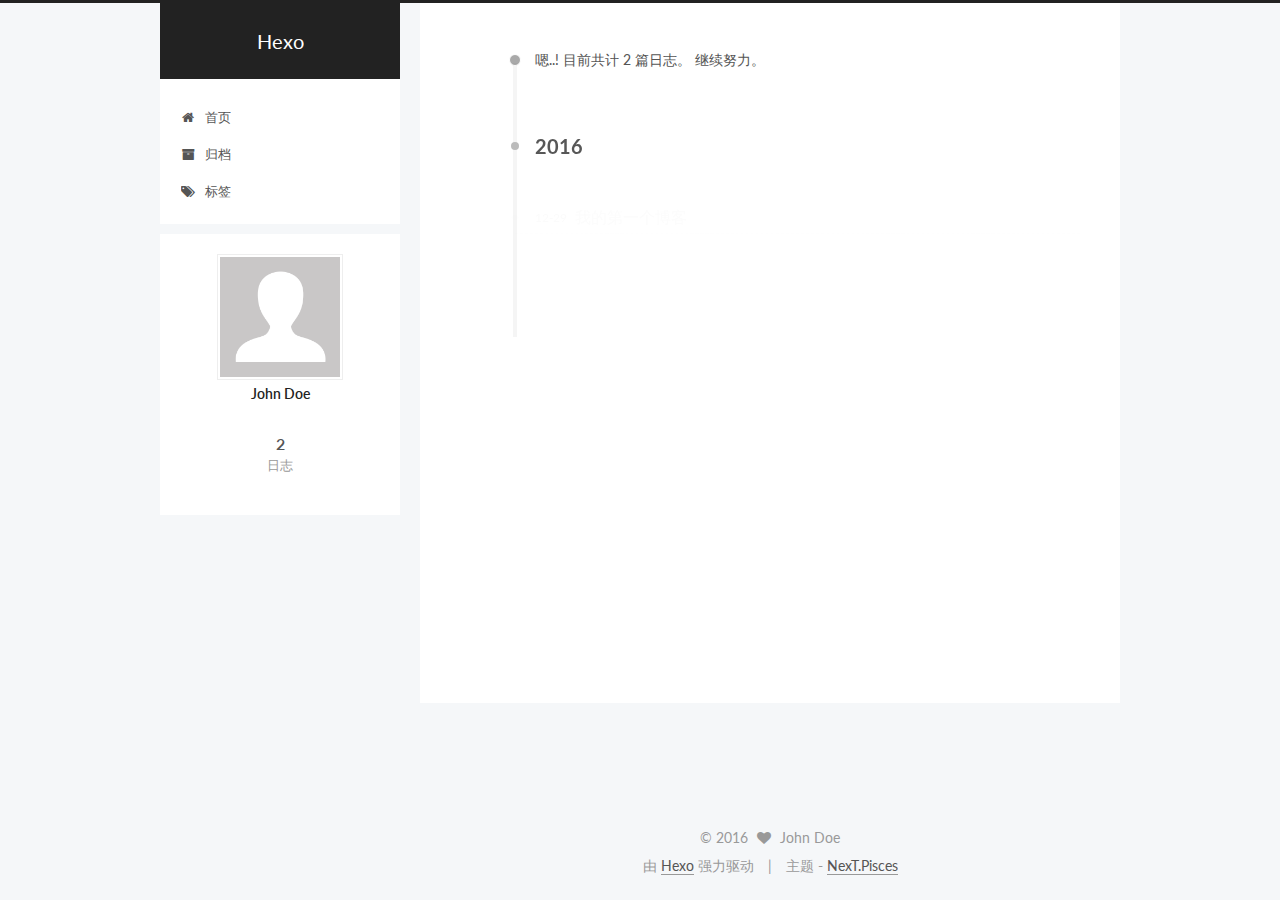
<file: archives/index.html>
<!doctype html>



  


<html class="theme-next pisces use-motion">
<head>
  <meta charset="UTF-8"/>
<meta http-equiv="X-UA-Compatible" content="IE=edge,chrome=1" />
<meta name="viewport" content="width=device-width, initial-scale=1, maximum-scale=1"/>



<meta http-equiv="Cache-Control" content="no-transform" />
<meta http-equiv="Cache-Control" content="no-siteapp" />












  
  
  <link href="/vendors/fancybox/source/jquery.fancybox.css?v=2.1.5" rel="stylesheet" type="text/css" />




  
  
  
  

  
    
    
  

  

  

  

  

  
    
    
    <link href="//fonts.googleapis.com/css?family=Lato:300,300italic,400,400italic,700,700italic&subset=latin,latin-ext" rel="stylesheet" type="text/css">
  






<link href="/vendors/font-awesome/css/font-awesome.min.css?v=4.4.0" rel="stylesheet" type="text/css" />

<link href="/css/main.css?v=5.0.1" rel="stylesheet" type="text/css" />


  <meta name="keywords" content="Hexo, NexT" />








  <link rel="shortcut icon" type="image/x-icon" href="/favicon.ico?v=5.0.1" />






<meta property="og:type" content="website">
<meta property="og:title" content="Hexo">
<meta property="og:url" content="http://yoursite.com/archives/index.html">
<meta property="og:site_name" content="Hexo">
<meta name="twitter:card" content="summary">
<meta name="twitter:title" content="Hexo">



<script type="text/javascript" id="hexo.configuration">
  var NexT = window.NexT || {};
  var CONFIG = {
    scheme: 'Pisces',
    sidebar: {"position":"left","display":"post"},
    fancybox: true,
    motion: true,
    duoshuo: {
      userId: 0,
      author: '博主'
    }
  };
</script>

  <title> 归档 | Hexo </title>
</head>

<body itemscope itemtype="http://schema.org/WebPage" lang="zh-Hans">

  










  
  
    
  

  <div class="container one-collumn sidebar-position-left  page-archive  ">
    <div class="headband"></div>

    <header id="header" class="header" itemscope itemtype="http://schema.org/WPHeader">
      <div class="header-inner"><div class="site-meta ">
  

  <div class="custom-logo-site-title">
    <a href="/"  class="brand" rel="start">
      <span class="logo-line-before"><i></i></span>
      <span class="site-title">Hexo</span>
      <span class="logo-line-after"><i></i></span>
    </a>
  </div>
  <p class="site-subtitle"></p>
</div>

<div class="site-nav-toggle">
  <button>
    <span class="btn-bar"></span>
    <span class="btn-bar"></span>
    <span class="btn-bar"></span>
  </button>
</div>

<nav class="site-nav">
  

  
    <ul id="menu" class="menu">
      
        
        <li class="menu-item menu-item-home">
          <a href="/" rel="section">
            
              <i class="menu-item-icon fa fa-fw fa-home"></i> <br />
            
            首页
          </a>
        </li>
      
        
        <li class="menu-item menu-item-archives">
          <a href="/archives" rel="section">
            
              <i class="menu-item-icon fa fa-fw fa-archive"></i> <br />
            
            归档
          </a>
        </li>
      
        
        <li class="menu-item menu-item-tags">
          <a href="/tags" rel="section">
            
              <i class="menu-item-icon fa fa-fw fa-tags"></i> <br />
            
            标签
          </a>
        </li>
      

      
    </ul>
  

  
</nav>

 </div>
    </header>

    <main id="main" class="main">
      <div class="main-inner">
        <div class="content-wrap">
          <div id="content" class="content">
            

  <section id="posts" class="posts-collapse">
    <span class="archive-move-on"></span>

    <span class="archive-page-counter">
      
      
      
        
      
      嗯..! 目前共计 2 篇日志。 继续努力。
    </span>

    

      
      
      

      
        
        <div class="collection-title">
          <h2 class="archive-year motion-element" id="archive-year-2016">2016</h2>
        </div>
      
      

      

  <article class="post post-type-normal" itemscope itemtype="http://schema.org/Article">
    <header class="post-header">

      <h1 class="post-title">
        
            <a class="post-title-link" href="/2016/12/29/我的第一个博客/" itemprop="url">
              
                <span itemprop="name">我的第一个博客</span>
              
            </a>
        
      </h1>

      <div class="post-meta">
        <time class="post-time" itemprop="dateCreated"
              datetime="2016-12-29T18:08:10+08:00"
              content="2016-12-29" >
          12-29
        </time>
      </div>

    </header>
  </article>



    

      
      
      

      
      

      

  <article class="post post-type-normal" itemscope itemtype="http://schema.org/Article">
    <header class="post-header">

      <h1 class="post-title">
        
            <a class="post-title-link" href="/2016/12/29/hello-world/" itemprop="url">
              
                <span itemprop="name">Hello World</span>
              
            </a>
        
      </h1>

      <div class="post-meta">
        <time class="post-time" itemprop="dateCreated"
              datetime="2016-12-29T17:45:16+08:00"
              content="2016-12-29" >
          12-29
        </time>
      </div>

    </header>
  </article>



    

  </section>

  



          </div>
          


          

        </div>
        
          
  
  <div class="sidebar-toggle">
    <div class="sidebar-toggle-line-wrap">
      <span class="sidebar-toggle-line sidebar-toggle-line-first"></span>
      <span class="sidebar-toggle-line sidebar-toggle-line-middle"></span>
      <span class="sidebar-toggle-line sidebar-toggle-line-last"></span>
    </div>
  </div>

  <aside id="sidebar" class="sidebar">
    <div class="sidebar-inner">

      

      

      <section class="site-overview sidebar-panel  sidebar-panel-active ">
        <div class="site-author motion-element" itemprop="author" itemscope itemtype="http://schema.org/Person">
          <img class="site-author-image" itemprop="image"
               src="/images/avatar.gif"
               alt="John Doe" />
          <p class="site-author-name" itemprop="name">John Doe</p>
          <p class="site-description motion-element" itemprop="description"></p>
        </div>
        <nav class="site-state motion-element">
          <div class="site-state-item site-state-posts">
            <a href="/archives">
              <span class="site-state-item-count">2</span>
              <span class="site-state-item-name">日志</span>
            </a>
          </div>

          

          

        </nav>

        

        <div class="links-of-author motion-element">
          
        </div>

        
        

        
        

      </section>

      

    </div>
  </aside>


        
      </div>
    </main>

    <footer id="footer" class="footer">
      <div class="footer-inner">
        <div class="copyright" >
  
  &copy; 
  <span itemprop="copyrightYear">2016</span>
  <span class="with-love">
    <i class="fa fa-heart"></i>
  </span>
  <span class="author" itemprop="copyrightHolder">John Doe</span>
</div>

<div class="powered-by">
  由 <a class="theme-link" href="http://hexo.io">Hexo</a> 强力驱动
</div>

<div class="theme-info">
  主题 -
  <a class="theme-link" href="https://github.com/iissnan/hexo-theme-next">
    NexT.Pisces
  </a>
</div>

        

        
      </div>
    </footer>

    <div class="back-to-top">
      <i class="fa fa-arrow-up"></i>
    </div>
  </div>

  

<script type="text/javascript">
  if (Object.prototype.toString.call(window.Promise) !== '[object Function]') {
    window.Promise = null;
  }
</script>









  



  
  <script type="text/javascript" src="/vendors/jquery/index.js?v=2.1.3"></script>

  
  <script type="text/javascript" src="/vendors/fastclick/lib/fastclick.min.js?v=1.0.6"></script>

  
  <script type="text/javascript" src="/vendors/jquery_lazyload/jquery.lazyload.js?v=1.9.7"></script>

  
  <script type="text/javascript" src="/vendors/velocity/velocity.min.js?v=1.2.1"></script>

  
  <script type="text/javascript" src="/vendors/velocity/velocity.ui.min.js?v=1.2.1"></script>

  
  <script type="text/javascript" src="/vendors/fancybox/source/jquery.fancybox.pack.js?v=2.1.5"></script>


  


  <script type="text/javascript" src="/js/src/utils.js?v=5.0.1"></script>

  <script type="text/javascript" src="/js/src/motion.js?v=5.0.1"></script>



  
  


  <script type="text/javascript" src="/js/src/affix.js?v=5.0.1"></script>

  <script type="text/javascript" src="/js/src/schemes/pisces.js?v=5.0.1"></script>



  
  
    <script type="text/javascript" id="motion.page.archive">
      $('.archive-year').velocity('transition.slideLeftIn');
    </script>
  


  


  <script type="text/javascript" src="/js/src/bootstrap.js?v=5.0.1"></script>



  



  



  
  
  

  

  

</body>
</html>
</file>
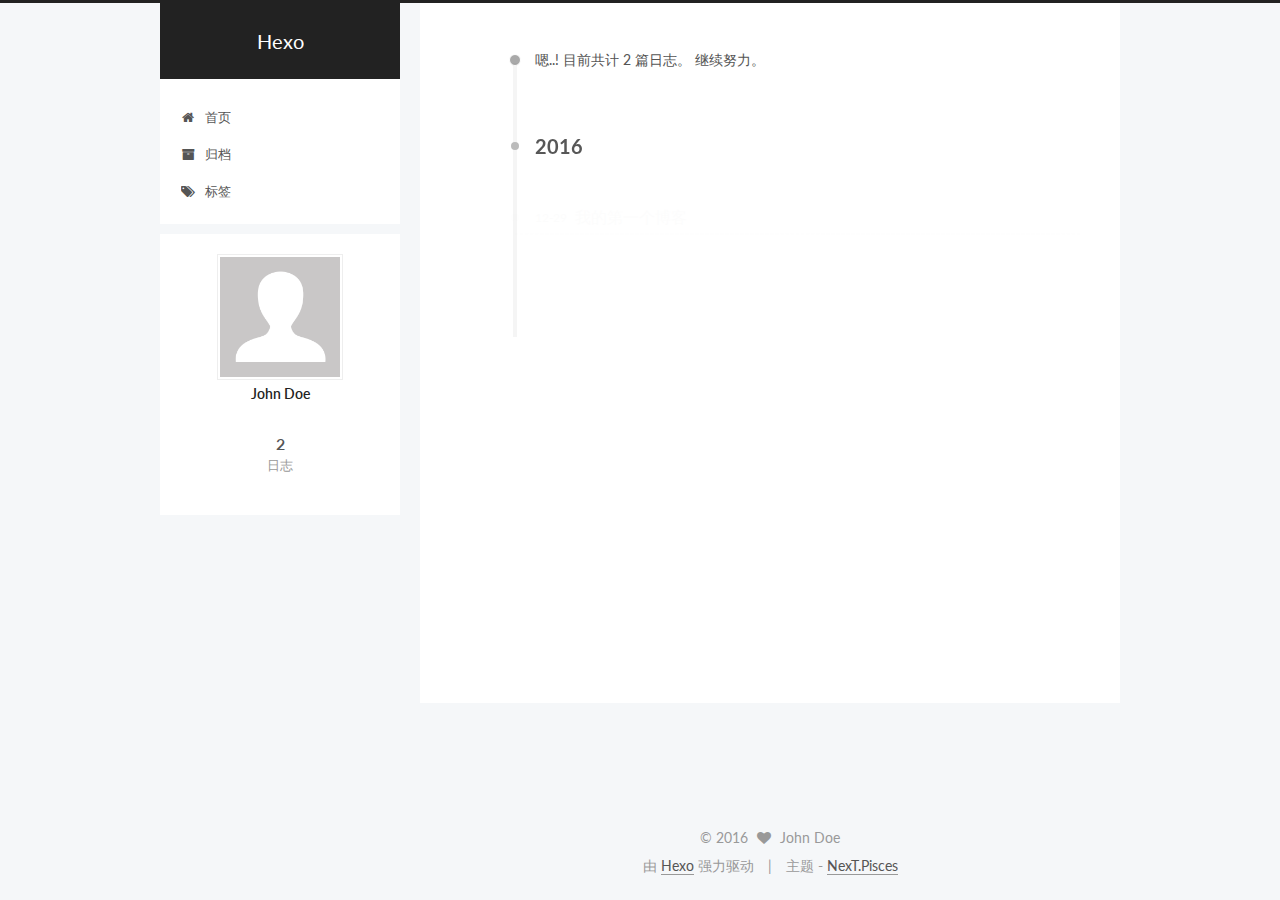
<file: archives/2016/index.html>
<!doctype html>



  


<html class="theme-next pisces use-motion">
<head>
  <meta charset="UTF-8"/>
<meta http-equiv="X-UA-Compatible" content="IE=edge,chrome=1" />
<meta name="viewport" content="width=device-width, initial-scale=1, maximum-scale=1"/>



<meta http-equiv="Cache-Control" content="no-transform" />
<meta http-equiv="Cache-Control" content="no-siteapp" />












  
  
  <link href="/vendors/fancybox/source/jquery.fancybox.css?v=2.1.5" rel="stylesheet" type="text/css" />




  
  
  
  

  
    
    
  

  

  

  

  

  
    
    
    <link href="//fonts.googleapis.com/css?family=Lato:300,300italic,400,400italic,700,700italic&subset=latin,latin-ext" rel="stylesheet" type="text/css">
  






<link href="/vendors/font-awesome/css/font-awesome.min.css?v=4.4.0" rel="stylesheet" type="text/css" />

<link href="/css/main.css?v=5.0.1" rel="stylesheet" type="text/css" />


  <meta name="keywords" content="Hexo, NexT" />








  <link rel="shortcut icon" type="image/x-icon" href="/favicon.ico?v=5.0.1" />






<meta property="og:type" content="website">
<meta property="og:title" content="Hexo">
<meta property="og:url" content="http://yoursite.com/archives/2016/index.html">
<meta property="og:site_name" content="Hexo">
<meta name="twitter:card" content="summary">
<meta name="twitter:title" content="Hexo">



<script type="text/javascript" id="hexo.configuration">
  var NexT = window.NexT || {};
  var CONFIG = {
    scheme: 'Pisces',
    sidebar: {"position":"left","display":"post"},
    fancybox: true,
    motion: true,
    duoshuo: {
      userId: 0,
      author: '博主'
    }
  };
</script>

  <title> 归档 | Hexo </title>
</head>

<body itemscope itemtype="http://schema.org/WebPage" lang="zh-Hans">

  










  
  
    
  

  <div class="container one-collumn sidebar-position-left  page-archive  ">
    <div class="headband"></div>

    <header id="header" class="header" itemscope itemtype="http://schema.org/WPHeader">
      <div class="header-inner"><div class="site-meta ">
  

  <div class="custom-logo-site-title">
    <a href="/"  class="brand" rel="start">
      <span class="logo-line-before"><i></i></span>
      <span class="site-title">Hexo</span>
      <span class="logo-line-after"><i></i></span>
    </a>
  </div>
  <p class="site-subtitle"></p>
</div>

<div class="site-nav-toggle">
  <button>
    <span class="btn-bar"></span>
    <span class="btn-bar"></span>
    <span class="btn-bar"></span>
  </button>
</div>

<nav class="site-nav">
  

  
    <ul id="menu" class="menu">
      
        
        <li class="menu-item menu-item-home">
          <a href="/" rel="section">
            
              <i class="menu-item-icon fa fa-fw fa-home"></i> <br />
            
            首页
          </a>
        </li>
      
        
        <li class="menu-item menu-item-archives">
          <a href="/archives" rel="section">
            
              <i class="menu-item-icon fa fa-fw fa-archive"></i> <br />
            
            归档
          </a>
        </li>
      
        
        <li class="menu-item menu-item-tags">
          <a href="/tags" rel="section">
            
              <i class="menu-item-icon fa fa-fw fa-tags"></i> <br />
            
            标签
          </a>
        </li>
      

      
    </ul>
  

  
</nav>

 </div>
    </header>

    <main id="main" class="main">
      <div class="main-inner">
        <div class="content-wrap">
          <div id="content" class="content">
            

  <section id="posts" class="posts-collapse">
    <span class="archive-move-on"></span>

    <span class="archive-page-counter">
      
      
      
        
      
      嗯..! 目前共计 2 篇日志。 继续努力。
    </span>

    

      
      
      

      
        
        <div class="collection-title">
          <h2 class="archive-year motion-element" id="archive-year-2016">2016</h2>
        </div>
      
      

      

  <article class="post post-type-normal" itemscope itemtype="http://schema.org/Article">
    <header class="post-header">

      <h1 class="post-title">
        
            <a class="post-title-link" href="/2016/12/29/我的第一个博客/" itemprop="url">
              
                <span itemprop="name">我的第一个博客</span>
              
            </a>
        
      </h1>

      <div class="post-meta">
        <time class="post-time" itemprop="dateCreated"
              datetime="2016-12-29T18:08:10+08:00"
              content="2016-12-29" >
          12-29
        </time>
      </div>

    </header>
  </article>



    

      
      
      

      
      

      

  <article class="post post-type-normal" itemscope itemtype="http://schema.org/Article">
    <header class="post-header">

      <h1 class="post-title">
        
            <a class="post-title-link" href="/2016/12/29/hello-world/" itemprop="url">
              
                <span itemprop="name">Hello World</span>
              
            </a>
        
      </h1>

      <div class="post-meta">
        <time class="post-time" itemprop="dateCreated"
              datetime="2016-12-29T17:45:16+08:00"
              content="2016-12-29" >
          12-29
        </time>
      </div>

    </header>
  </article>



    

  </section>

  



          </div>
          


          

        </div>
        
          
  
  <div class="sidebar-toggle">
    <div class="sidebar-toggle-line-wrap">
      <span class="sidebar-toggle-line sidebar-toggle-line-first"></span>
      <span class="sidebar-toggle-line sidebar-toggle-line-middle"></span>
      <span class="sidebar-toggle-line sidebar-toggle-line-last"></span>
    </div>
  </div>

  <aside id="sidebar" class="sidebar">
    <div class="sidebar-inner">

      

      

      <section class="site-overview sidebar-panel  sidebar-panel-active ">
        <div class="site-author motion-element" itemprop="author" itemscope itemtype="http://schema.org/Person">
          <img class="site-author-image" itemprop="image"
               src="/images/avatar.gif"
               alt="John Doe" />
          <p class="site-author-name" itemprop="name">John Doe</p>
          <p class="site-description motion-element" itemprop="description"></p>
        </div>
        <nav class="site-state motion-element">
          <div class="site-state-item site-state-posts">
            <a href="/archives">
              <span class="site-state-item-count">2</span>
              <span class="site-state-item-name">日志</span>
            </a>
          </div>

          

          

        </nav>

        

        <div class="links-of-author motion-element">
          
        </div>

        
        

        
        

      </section>

      

    </div>
  </aside>


        
      </div>
    </main>

    <footer id="footer" class="footer">
      <div class="footer-inner">
        <div class="copyright" >
  
  &copy; 
  <span itemprop="copyrightYear">2016</span>
  <span class="with-love">
    <i class="fa fa-heart"></i>
  </span>
  <span class="author" itemprop="copyrightHolder">John Doe</span>
</div>

<div class="powered-by">
  由 <a class="theme-link" href="http://hexo.io">Hexo</a> 强力驱动
</div>

<div class="theme-info">
  主题 -
  <a class="theme-link" href="https://github.com/iissnan/hexo-theme-next">
    NexT.Pisces
  </a>
</div>

        

        
      </div>
    </footer>

    <div class="back-to-top">
      <i class="fa fa-arrow-up"></i>
    </div>
  </div>

  

<script type="text/javascript">
  if (Object.prototype.toString.call(window.Promise) !== '[object Function]') {
    window.Promise = null;
  }
</script>









  



  
  <script type="text/javascript" src="/vendors/jquery/index.js?v=2.1.3"></script>

  
  <script type="text/javascript" src="/vendors/fastclick/lib/fastclick.min.js?v=1.0.6"></script>

  
  <script type="text/javascript" src="/vendors/jquery_lazyload/jquery.lazyload.js?v=1.9.7"></script>

  
  <script type="text/javascript" src="/vendors/velocity/velocity.min.js?v=1.2.1"></script>

  
  <script type="text/javascript" src="/vendors/velocity/velocity.ui.min.js?v=1.2.1"></script>

  
  <script type="text/javascript" src="/vendors/fancybox/source/jquery.fancybox.pack.js?v=2.1.5"></script>


  


  <script type="text/javascript" src="/js/src/utils.js?v=5.0.1"></script>

  <script type="text/javascript" src="/js/src/motion.js?v=5.0.1"></script>



  
  


  <script type="text/javascript" src="/js/src/affix.js?v=5.0.1"></script>

  <script type="text/javascript" src="/js/src/schemes/pisces.js?v=5.0.1"></script>



  
  
    <script type="text/javascript" id="motion.page.archive">
      $('.archive-year').velocity('transition.slideLeftIn');
    </script>
  


  


  <script type="text/javascript" src="/js/src/bootstrap.js?v=5.0.1"></script>



  



  



  
  
  

  

  

</body>
</html>
</file>
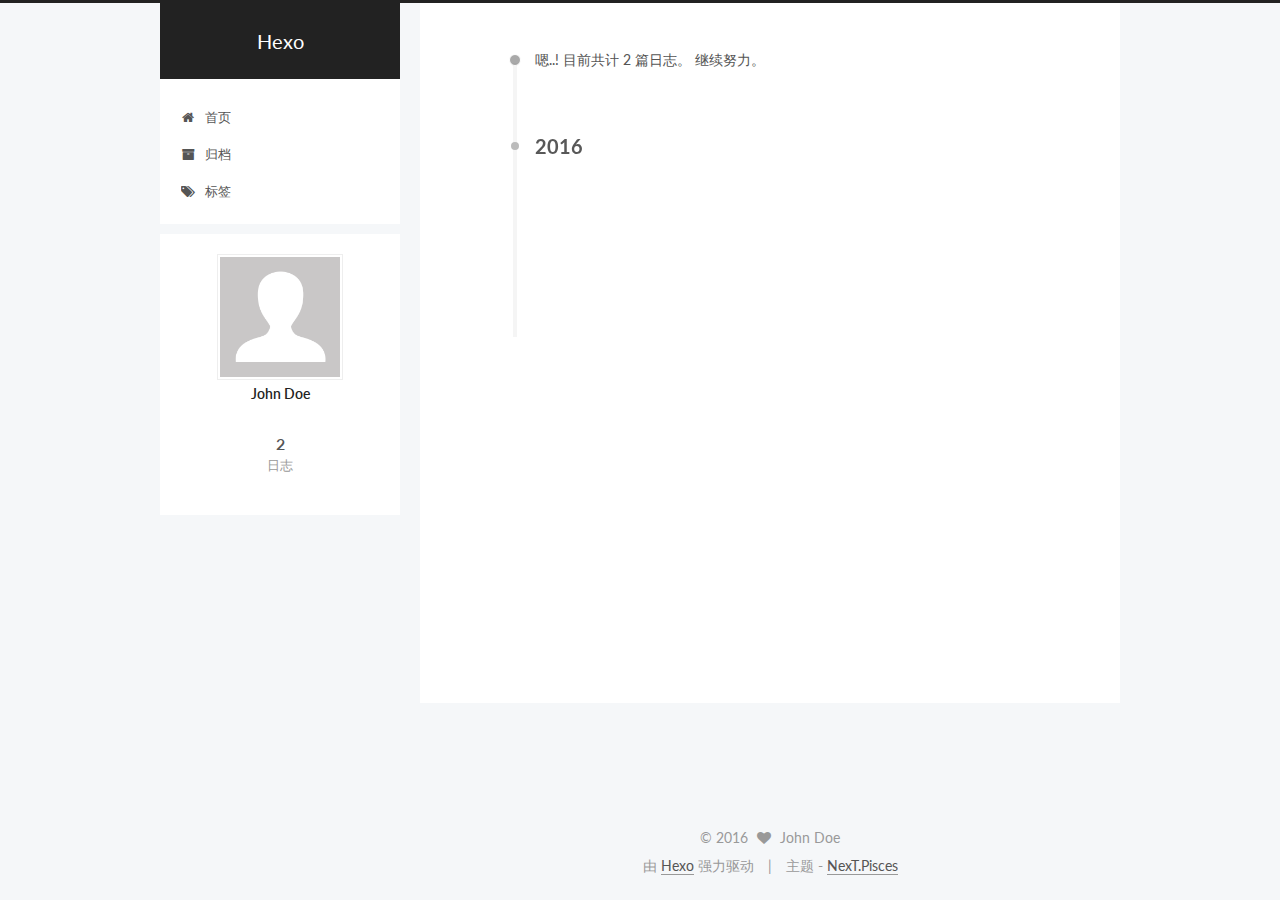
<file: archives/2016/12/index.html>
<!doctype html>



  


<html class="theme-next pisces use-motion">
<head>
  <meta charset="UTF-8"/>
<meta http-equiv="X-UA-Compatible" content="IE=edge,chrome=1" />
<meta name="viewport" content="width=device-width, initial-scale=1, maximum-scale=1"/>



<meta http-equiv="Cache-Control" content="no-transform" />
<meta http-equiv="Cache-Control" content="no-siteapp" />












  
  
  <link href="/vendors/fancybox/source/jquery.fancybox.css?v=2.1.5" rel="stylesheet" type="text/css" />




  
  
  
  

  
    
    
  

  

  

  

  

  
    
    
    <link href="//fonts.googleapis.com/css?family=Lato:300,300italic,400,400italic,700,700italic&subset=latin,latin-ext" rel="stylesheet" type="text/css">
  






<link href="/vendors/font-awesome/css/font-awesome.min.css?v=4.4.0" rel="stylesheet" type="text/css" />

<link href="/css/main.css?v=5.0.1" rel="stylesheet" type="text/css" />


  <meta name="keywords" content="Hexo, NexT" />








  <link rel="shortcut icon" type="image/x-icon" href="/favicon.ico?v=5.0.1" />






<meta property="og:type" content="website">
<meta property="og:title" content="Hexo">
<meta property="og:url" content="http://yoursite.com/archives/2016/12/index.html">
<meta property="og:site_name" content="Hexo">
<meta name="twitter:card" content="summary">
<meta name="twitter:title" content="Hexo">



<script type="text/javascript" id="hexo.configuration">
  var NexT = window.NexT || {};
  var CONFIG = {
    scheme: 'Pisces',
    sidebar: {"position":"left","display":"post"},
    fancybox: true,
    motion: true,
    duoshuo: {
      userId: 0,
      author: '博主'
    }
  };
</script>

  <title> 归档 | Hexo </title>
</head>

<body itemscope itemtype="http://schema.org/WebPage" lang="zh-Hans">

  










  
  
    
  

  <div class="container one-collumn sidebar-position-left  page-archive  ">
    <div class="headband"></div>

    <header id="header" class="header" itemscope itemtype="http://schema.org/WPHeader">
      <div class="header-inner"><div class="site-meta ">
  

  <div class="custom-logo-site-title">
    <a href="/"  class="brand" rel="start">
      <span class="logo-line-before"><i></i></span>
      <span class="site-title">Hexo</span>
      <span class="logo-line-after"><i></i></span>
    </a>
  </div>
  <p class="site-subtitle"></p>
</div>

<div class="site-nav-toggle">
  <button>
    <span class="btn-bar"></span>
    <span class="btn-bar"></span>
    <span class="btn-bar"></span>
  </button>
</div>

<nav class="site-nav">
  

  
    <ul id="menu" class="menu">
      
        
        <li class="menu-item menu-item-home">
          <a href="/" rel="section">
            
              <i class="menu-item-icon fa fa-fw fa-home"></i> <br />
            
            首页
          </a>
        </li>
      
        
        <li class="menu-item menu-item-archives">
          <a href="/archives" rel="section">
            
              <i class="menu-item-icon fa fa-fw fa-archive"></i> <br />
            
            归档
          </a>
        </li>
      
        
        <li class="menu-item menu-item-tags">
          <a href="/tags" rel="section">
            
              <i class="menu-item-icon fa fa-fw fa-tags"></i> <br />
            
            标签
          </a>
        </li>
      

      
    </ul>
  

  
</nav>

 </div>
    </header>

    <main id="main" class="main">
      <div class="main-inner">
        <div class="content-wrap">
          <div id="content" class="content">
            

  <section id="posts" class="posts-collapse">
    <span class="archive-move-on"></span>

    <span class="archive-page-counter">
      
      
      
        
      
      嗯..! 目前共计 2 篇日志。 继续努力。
    </span>

    

      
      
      

      
        
        <div class="collection-title">
          <h2 class="archive-year motion-element" id="archive-year-2016">2016</h2>
        </div>
      
      

      

  <article class="post post-type-normal" itemscope itemtype="http://schema.org/Article">
    <header class="post-header">

      <h1 class="post-title">
        
            <a class="post-title-link" href="/2016/12/29/我的第一个博客/" itemprop="url">
              
                <span itemprop="name">我的第一个博客</span>
              
            </a>
        
      </h1>

      <div class="post-meta">
        <time class="post-time" itemprop="dateCreated"
              datetime="2016-12-29T18:08:10+08:00"
              content="2016-12-29" >
          12-29
        </time>
      </div>

    </header>
  </article>



    

      
      
      

      
      

      

  <article class="post post-type-normal" itemscope itemtype="http://schema.org/Article">
    <header class="post-header">

      <h1 class="post-title">
        
            <a class="post-title-link" href="/2016/12/29/hello-world/" itemprop="url">
              
                <span itemprop="name">Hello World</span>
              
            </a>
        
      </h1>

      <div class="post-meta">
        <time class="post-time" itemprop="dateCreated"
              datetime="2016-12-29T17:45:16+08:00"
              content="2016-12-29" >
          12-29
        </time>
      </div>

    </header>
  </article>



    

  </section>

  



          </div>
          


          

        </div>
        
          
  
  <div class="sidebar-toggle">
    <div class="sidebar-toggle-line-wrap">
      <span class="sidebar-toggle-line sidebar-toggle-line-first"></span>
      <span class="sidebar-toggle-line sidebar-toggle-line-middle"></span>
      <span class="sidebar-toggle-line sidebar-toggle-line-last"></span>
    </div>
  </div>

  <aside id="sidebar" class="sidebar">
    <div class="sidebar-inner">

      

      

      <section class="site-overview sidebar-panel  sidebar-panel-active ">
        <div class="site-author motion-element" itemprop="author" itemscope itemtype="http://schema.org/Person">
          <img class="site-author-image" itemprop="image"
               src="/images/avatar.gif"
               alt="John Doe" />
          <p class="site-author-name" itemprop="name">John Doe</p>
          <p class="site-description motion-element" itemprop="description"></p>
        </div>
        <nav class="site-state motion-element">
          <div class="site-state-item site-state-posts">
            <a href="/archives">
              <span class="site-state-item-count">2</span>
              <span class="site-state-item-name">日志</span>
            </a>
          </div>

          

          

        </nav>

        

        <div class="links-of-author motion-element">
          
        </div>

        
        

        
        

      </section>

      

    </div>
  </aside>


        
      </div>
    </main>

    <footer id="footer" class="footer">
      <div class="footer-inner">
        <div class="copyright" >
  
  &copy; 
  <span itemprop="copyrightYear">2016</span>
  <span class="with-love">
    <i class="fa fa-heart"></i>
  </span>
  <span class="author" itemprop="copyrightHolder">John Doe</span>
</div>

<div class="powered-by">
  由 <a class="theme-link" href="http://hexo.io">Hexo</a> 强力驱动
</div>

<div class="theme-info">
  主题 -
  <a class="theme-link" href="https://github.com/iissnan/hexo-theme-next">
    NexT.Pisces
  </a>
</div>

        

        
      </div>
    </footer>

    <div class="back-to-top">
      <i class="fa fa-arrow-up"></i>
    </div>
  </div>

  

<script type="text/javascript">
  if (Object.prototype.toString.call(window.Promise) !== '[object Function]') {
    window.Promise = null;
  }
</script>









  



  
  <script type="text/javascript" src="/vendors/jquery/index.js?v=2.1.3"></script>

  
  <script type="text/javascript" src="/vendors/fastclick/lib/fastclick.min.js?v=1.0.6"></script>

  
  <script type="text/javascript" src="/vendors/jquery_lazyload/jquery.lazyload.js?v=1.9.7"></script>

  
  <script type="text/javascript" src="/vendors/velocity/velocity.min.js?v=1.2.1"></script>

  
  <script type="text/javascript" src="/vendors/velocity/velocity.ui.min.js?v=1.2.1"></script>

  
  <script type="text/javascript" src="/vendors/fancybox/source/jquery.fancybox.pack.js?v=2.1.5"></script>


  


  <script type="text/javascript" src="/js/src/utils.js?v=5.0.1"></script>

  <script type="text/javascript" src="/js/src/motion.js?v=5.0.1"></script>



  
  


  <script type="text/javascript" src="/js/src/affix.js?v=5.0.1"></script>

  <script type="text/javascript" src="/js/src/schemes/pisces.js?v=5.0.1"></script>



  
  
    <script type="text/javascript" id="motion.page.archive">
      $('.archive-year').velocity('transition.slideLeftIn');
    </script>
  


  


  <script type="text/javascript" src="/js/src/bootstrap.js?v=5.0.1"></script>



  



  



  
  
  

  

  

</body>
</html>
</file>
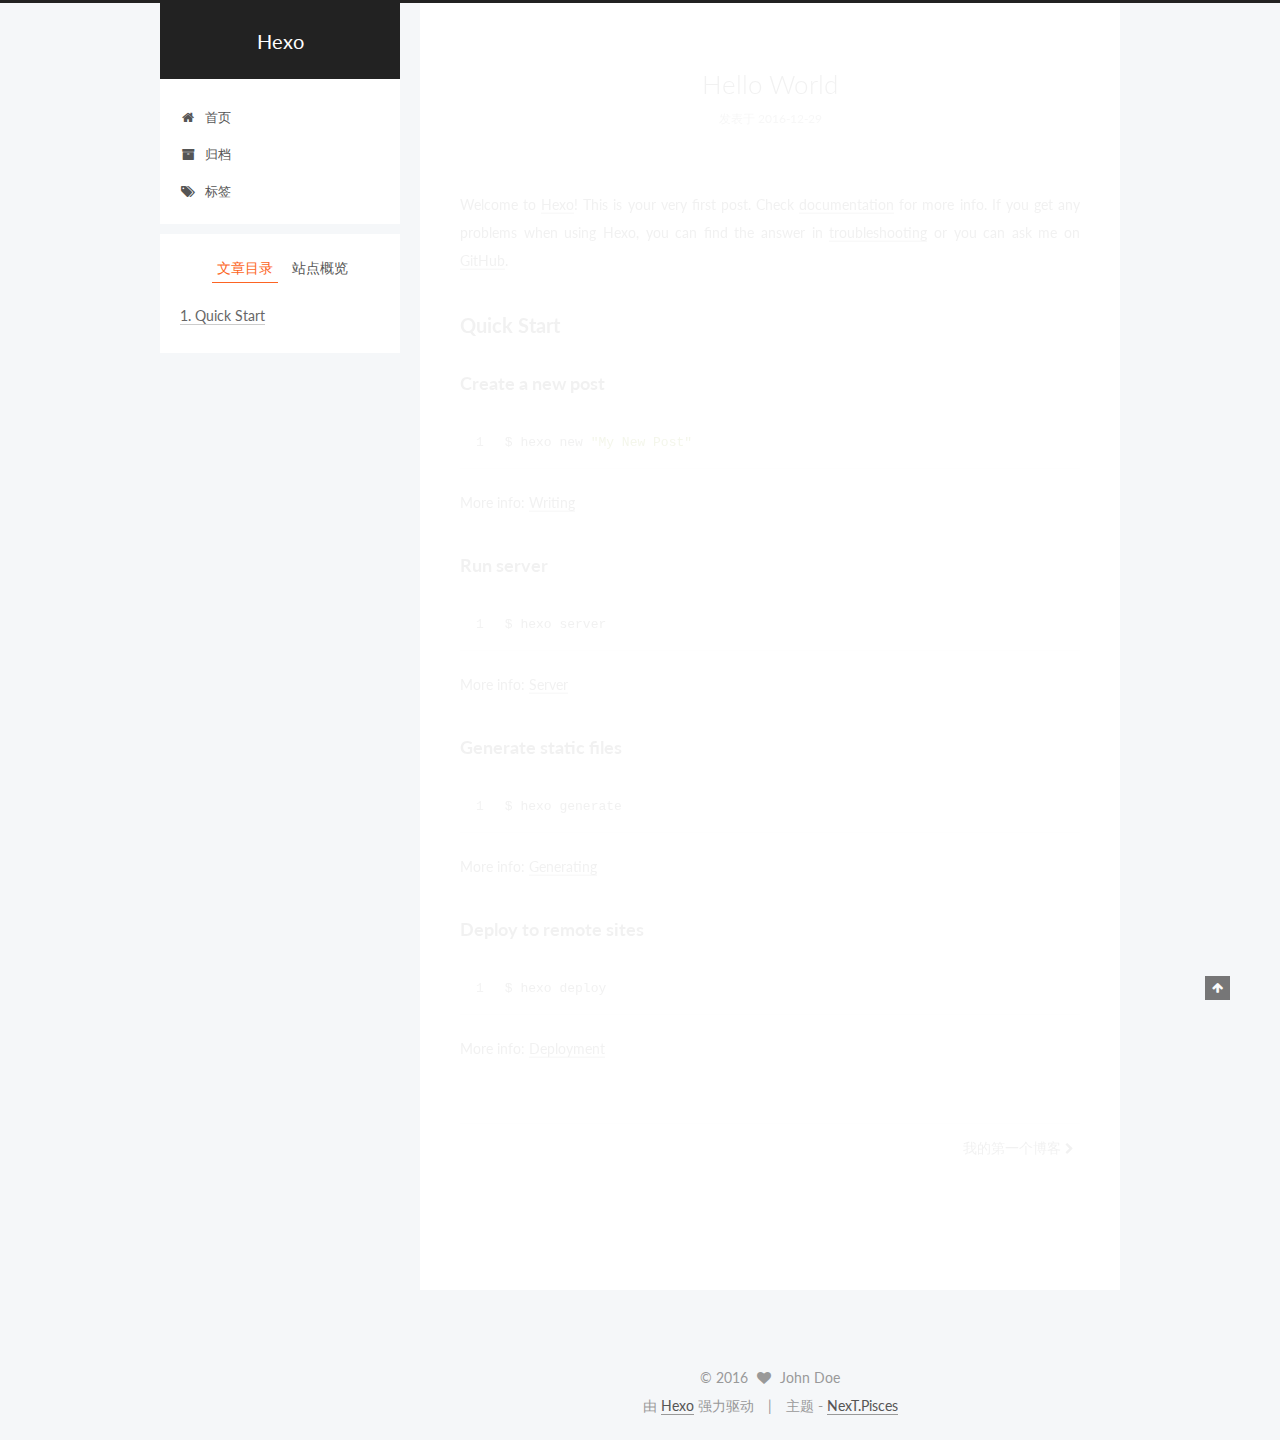
<file: 2016/12/29/hello-world/index.html>
<!doctype html>



  


<html class="theme-next pisces use-motion">
<head>
  <meta charset="UTF-8"/>
<meta http-equiv="X-UA-Compatible" content="IE=edge,chrome=1" />
<meta name="viewport" content="width=device-width, initial-scale=1, maximum-scale=1"/>



<meta http-equiv="Cache-Control" content="no-transform" />
<meta http-equiv="Cache-Control" content="no-siteapp" />












  
  
  <link href="/vendors/fancybox/source/jquery.fancybox.css?v=2.1.5" rel="stylesheet" type="text/css" />




  
  
  
  

  
    
    
  

  

  

  

  

  
    
    
    <link href="//fonts.googleapis.com/css?family=Lato:300,300italic,400,400italic,700,700italic&subset=latin,latin-ext" rel="stylesheet" type="text/css">
  






<link href="/vendors/font-awesome/css/font-awesome.min.css?v=4.4.0" rel="stylesheet" type="text/css" />

<link href="/css/main.css?v=5.0.1" rel="stylesheet" type="text/css" />


  <meta name="keywords" content="Hexo, NexT" />








  <link rel="shortcut icon" type="image/x-icon" href="/favicon.ico?v=5.0.1" />






<meta name="description" content="Welcome to Hexo! This is your very first post. Check documentation for more info. If you get any problems when using Hexo, you can find the answer in troubleshooting or you can ask me on GitHub.
Quick">
<meta property="og:type" content="article">
<meta property="og:title" content="Hello World">
<meta property="og:url" content="http://yoursite.com/2016/12/29/hello-world/index.html">
<meta property="og:site_name" content="Hexo">
<meta property="og:description" content="Welcome to Hexo! This is your very first post. Check documentation for more info. If you get any problems when using Hexo, you can find the answer in troubleshooting or you can ask me on GitHub.
Quick">
<meta property="og:updated_time" content="2016-12-29T09:49:39.427Z">
<meta name="twitter:card" content="summary">
<meta name="twitter:title" content="Hello World">
<meta name="twitter:description" content="Welcome to Hexo! This is your very first post. Check documentation for more info. If you get any problems when using Hexo, you can find the answer in troubleshooting or you can ask me on GitHub.
Quick">



<script type="text/javascript" id="hexo.configuration">
  var NexT = window.NexT || {};
  var CONFIG = {
    scheme: 'Pisces',
    sidebar: {"position":"left","display":"post"},
    fancybox: true,
    motion: true,
    duoshuo: {
      userId: 0,
      author: '博主'
    }
  };
</script>

  <title> Hello World | Hexo </title>
</head>

<body itemscope itemtype="http://schema.org/WebPage" lang="zh-Hans">

  










  
  
    
  

  <div class="container one-collumn sidebar-position-left page-post-detail ">
    <div class="headband"></div>

    <header id="header" class="header" itemscope itemtype="http://schema.org/WPHeader">
      <div class="header-inner"><div class="site-meta ">
  

  <div class="custom-logo-site-title">
    <a href="/"  class="brand" rel="start">
      <span class="logo-line-before"><i></i></span>
      <span class="site-title">Hexo</span>
      <span class="logo-line-after"><i></i></span>
    </a>
  </div>
  <p class="site-subtitle"></p>
</div>

<div class="site-nav-toggle">
  <button>
    <span class="btn-bar"></span>
    <span class="btn-bar"></span>
    <span class="btn-bar"></span>
  </button>
</div>

<nav class="site-nav">
  

  
    <ul id="menu" class="menu">
      
        
        <li class="menu-item menu-item-home">
          <a href="/" rel="section">
            
              <i class="menu-item-icon fa fa-fw fa-home"></i> <br />
            
            首页
          </a>
        </li>
      
        
        <li class="menu-item menu-item-archives">
          <a href="/archives" rel="section">
            
              <i class="menu-item-icon fa fa-fw fa-archive"></i> <br />
            
            归档
          </a>
        </li>
      
        
        <li class="menu-item menu-item-tags">
          <a href="/tags" rel="section">
            
              <i class="menu-item-icon fa fa-fw fa-tags"></i> <br />
            
            标签
          </a>
        </li>
      

      
    </ul>
  

  
</nav>

 </div>
    </header>

    <main id="main" class="main">
      <div class="main-inner">
        <div class="content-wrap">
          <div id="content" class="content">
            

  <div id="posts" class="posts-expand">
    

  
  

  
  
  

  <article class="post post-type-normal " itemscope itemtype="http://schema.org/Article">

    
      <header class="post-header">

        
        
          <h1 class="post-title" itemprop="name headline">
            
            
              
                Hello World
              
            
          </h1>
        

        <div class="post-meta">
          <span class="post-time">
            <span class="post-meta-item-icon">
              <i class="fa fa-calendar-o"></i>
            </span>
            <span class="post-meta-item-text">发表于</span>
            <time itemprop="dateCreated" datetime="2016-12-29T17:45:16+08:00" content="2016-12-29">
              2016-12-29
            </time>
          </span>

          

          
            
          

          

          
          

          
        </div>
      </header>
    


    <div class="post-body" itemprop="articleBody">

      
      

      
        <p>Welcome to <a href="https://hexo.io/" target="_blank" rel="external">Hexo</a>! This is your very first post. Check <a href="https://hexo.io/docs/" target="_blank" rel="external">documentation</a> for more info. If you get any problems when using Hexo, you can find the answer in <a href="https://hexo.io/docs/troubleshooting.html" target="_blank" rel="external">troubleshooting</a> or you can ask me on <a href="https://github.com/hexojs/hexo/issues" target="_blank" rel="external">GitHub</a>.</p>
<h2 id="Quick-Start"><a href="#Quick-Start" class="headerlink" title="Quick Start"></a>Quick Start</h2><h3 id="Create-a-new-post"><a href="#Create-a-new-post" class="headerlink" title="Create a new post"></a>Create a new post</h3><figure class="highlight bash"><table><tr><td class="gutter"><pre><div class="line">1</div></pre></td><td class="code"><pre><div class="line">$ hexo new <span class="string">"My New Post"</span></div></pre></td></tr></table></figure>
<p>More info: <a href="https://hexo.io/docs/writing.html" target="_blank" rel="external">Writing</a></p>
<h3 id="Run-server"><a href="#Run-server" class="headerlink" title="Run server"></a>Run server</h3><figure class="highlight bash"><table><tr><td class="gutter"><pre><div class="line">1</div></pre></td><td class="code"><pre><div class="line">$ hexo server</div></pre></td></tr></table></figure>
<p>More info: <a href="https://hexo.io/docs/server.html" target="_blank" rel="external">Server</a></p>
<h3 id="Generate-static-files"><a href="#Generate-static-files" class="headerlink" title="Generate static files"></a>Generate static files</h3><figure class="highlight bash"><table><tr><td class="gutter"><pre><div class="line">1</div></pre></td><td class="code"><pre><div class="line">$ hexo generate</div></pre></td></tr></table></figure>
<p>More info: <a href="https://hexo.io/docs/generating.html" target="_blank" rel="external">Generating</a></p>
<h3 id="Deploy-to-remote-sites"><a href="#Deploy-to-remote-sites" class="headerlink" title="Deploy to remote sites"></a>Deploy to remote sites</h3><figure class="highlight bash"><table><tr><td class="gutter"><pre><div class="line">1</div></pre></td><td class="code"><pre><div class="line">$ hexo deploy</div></pre></td></tr></table></figure>
<p>More info: <a href="https://hexo.io/docs/deployment.html" target="_blank" rel="external">Deployment</a></p>

      
    </div>

    <div>
      
        
      
    </div>

    <div>
      
        

      
    </div>

    <footer class="post-footer">
      

      
        <div class="post-nav">
          <div class="post-nav-next post-nav-item">
            
          </div>

          <div class="post-nav-prev post-nav-item">
            
              <a href="/2016/12/29/我的第一个博客/" rel="prev" title="我的第一个博客">
                我的第一个博客 <i class="fa fa-chevron-right"></i>
              </a>
            
          </div>
        </div>
      

      
      
    </footer>
  </article>



    <div class="post-spread">
      
    </div>
  </div>


          </div>
          


          
  <div class="comments" id="comments">
    
  </div>


        </div>
        
          
  
  <div class="sidebar-toggle">
    <div class="sidebar-toggle-line-wrap">
      <span class="sidebar-toggle-line sidebar-toggle-line-first"></span>
      <span class="sidebar-toggle-line sidebar-toggle-line-middle"></span>
      <span class="sidebar-toggle-line sidebar-toggle-line-last"></span>
    </div>
  </div>

  <aside id="sidebar" class="sidebar">
    <div class="sidebar-inner">

      

      
        <ul class="sidebar-nav motion-element">
          <li class="sidebar-nav-toc sidebar-nav-active" data-target="post-toc-wrap" >
            文章目录
          </li>
          <li class="sidebar-nav-overview" data-target="site-overview">
            站点概览
          </li>
        </ul>
      

      <section class="site-overview sidebar-panel ">
        <div class="site-author motion-element" itemprop="author" itemscope itemtype="http://schema.org/Person">
          <img class="site-author-image" itemprop="image"
               src="/images/avatar.gif"
               alt="John Doe" />
          <p class="site-author-name" itemprop="name">John Doe</p>
          <p class="site-description motion-element" itemprop="description"></p>
        </div>
        <nav class="site-state motion-element">
          <div class="site-state-item site-state-posts">
            <a href="/archives">
              <span class="site-state-item-count">2</span>
              <span class="site-state-item-name">日志</span>
            </a>
          </div>

          

          

        </nav>

        

        <div class="links-of-author motion-element">
          
        </div>

        
        

        
        

      </section>

      
        <section class="post-toc-wrap motion-element sidebar-panel sidebar-panel-active">
          <div class="post-toc">
            
              
            
            
              <div class="post-toc-content"><ol class="nav"><li class="nav-item nav-level-2"><a class="nav-link" href="#Quick-Start"><span class="nav-number">1.</span> <span class="nav-text">Quick Start</span></a><ol class="nav-child"><li class="nav-item nav-level-3"><a class="nav-link" href="#Create-a-new-post"><span class="nav-number">1.1.</span> <span class="nav-text">Create a new post</span></a></li><li class="nav-item nav-level-3"><a class="nav-link" href="#Run-server"><span class="nav-number">1.2.</span> <span class="nav-text">Run server</span></a></li><li class="nav-item nav-level-3"><a class="nav-link" href="#Generate-static-files"><span class="nav-number">1.3.</span> <span class="nav-text">Generate static files</span></a></li><li class="nav-item nav-level-3"><a class="nav-link" href="#Deploy-to-remote-sites"><span class="nav-number">1.4.</span> <span class="nav-text">Deploy to remote sites</span></a></li></ol></li></ol></div>
            
          </div>
        </section>
      

    </div>
  </aside>


        
      </div>
    </main>

    <footer id="footer" class="footer">
      <div class="footer-inner">
        <div class="copyright" >
  
  &copy; 
  <span itemprop="copyrightYear">2016</span>
  <span class="with-love">
    <i class="fa fa-heart"></i>
  </span>
  <span class="author" itemprop="copyrightHolder">John Doe</span>
</div>

<div class="powered-by">
  由 <a class="theme-link" href="http://hexo.io">Hexo</a> 强力驱动
</div>

<div class="theme-info">
  主题 -
  <a class="theme-link" href="https://github.com/iissnan/hexo-theme-next">
    NexT.Pisces
  </a>
</div>

        

        
      </div>
    </footer>

    <div class="back-to-top">
      <i class="fa fa-arrow-up"></i>
    </div>
  </div>

  

<script type="text/javascript">
  if (Object.prototype.toString.call(window.Promise) !== '[object Function]') {
    window.Promise = null;
  }
</script>









  



  
  <script type="text/javascript" src="/vendors/jquery/index.js?v=2.1.3"></script>

  
  <script type="text/javascript" src="/vendors/fastclick/lib/fastclick.min.js?v=1.0.6"></script>

  
  <script type="text/javascript" src="/vendors/jquery_lazyload/jquery.lazyload.js?v=1.9.7"></script>

  
  <script type="text/javascript" src="/vendors/velocity/velocity.min.js?v=1.2.1"></script>

  
  <script type="text/javascript" src="/vendors/velocity/velocity.ui.min.js?v=1.2.1"></script>

  
  <script type="text/javascript" src="/vendors/fancybox/source/jquery.fancybox.pack.js?v=2.1.5"></script>


  


  <script type="text/javascript" src="/js/src/utils.js?v=5.0.1"></script>

  <script type="text/javascript" src="/js/src/motion.js?v=5.0.1"></script>



  
  


  <script type="text/javascript" src="/js/src/affix.js?v=5.0.1"></script>

  <script type="text/javascript" src="/js/src/schemes/pisces.js?v=5.0.1"></script>



  
  <script type="text/javascript" src="/js/src/scrollspy.js?v=5.0.1"></script>
<script type="text/javascript" src="/js/src/post-details.js?v=5.0.1"></script>



  


  <script type="text/javascript" src="/js/src/bootstrap.js?v=5.0.1"></script>



  



  



  
  
  

  

  

</body>
</html>
</file>
<file: css/main.css>
/* normalize.css v3.0.2 | MIT License | git.io/normalize */
html {
  font-family: sans-serif; /* 1 */
  -ms-text-size-adjust: 100%; /* 2 */
  -webkit-text-size-adjust: 100%; /* 2 */
}
body {
  margin: 0;
}
article,
aside,
details,
figcaption,
figure,
footer,
header,
hgroup,
main,
menu,
nav,
section,
summary {
  display: block;
}
audio,
canvas,
progress,
video {
  display: inline-block; /* 1 */
  vertical-align: baseline; /* 2 */
}
audio:not([controls]) {
  display: none;
  height: 0;
}
[hidden],
template {
  display: none;
}
a {
  background-color: transparent;
}
a:active,
a:hover {
  outline: 0;
}
abbr[title] {
  border-bottom: 1px dotted;
}
b,
strong {
  font-weight: bold;
}
dfn {
  font-style: italic;
}
h1 {
  font-size: 2em;
  margin: 0.67em 0;
}
mark {
  background: #ff0;
  color: #000;
}
small {
  font-size: 80%;
}
sub,
sup {
  font-size: 75%;
  line-height: 0;
  position: relative;
  vertical-align: baseline;
}
sup {
  top: -0.5em;
}
sub {
  bottom: -0.25em;
}
img {
  border: 0;
}
svg:not(:root) {
  overflow: hidden;
}
figure {
  margin: 1em 40px;
}
hr {
  -moz-box-sizing: content-box;
  box-sizing: content-box;
  height: 0;
}
pre {
  overflow: auto;
}
code,
kbd,
pre,
samp {
  font-family: monospace, monospace;
  font-size: 1em;
}
button,
input,
optgroup,
select,
textarea {
  color: inherit; /* 1 */
  font: inherit; /* 2 */
  margin: 0; /* 3 */
}
button {
  overflow: visible;
}
button,
select {
  text-transform: none;
}
button,
html input[type="button"],
input[type="reset"],
input[type="submit"] {
  -webkit-appearance: button; /* 2 */
  cursor: pointer; /* 3 */
}
button[disabled],
html input[disabled] {
  cursor: default;
}
button::-moz-focus-inner,
input::-moz-focus-inner {
  border: 0;
  padding: 0;
}
input {
  line-height: normal;
}
input[type="checkbox"],
input[type="radio"] {
  box-sizing: border-box; /* 1 */
  padding: 0; /* 2 */
}
input[type="number"]::-webkit-inner-spin-button,
input[type="number"]::-webkit-outer-spin-button {
  height: auto;
}
input[type="search"] {
  -webkit-appearance: textfield; /* 1 */
  -moz-box-sizing: content-box;
  -webkit-box-sizing: content-box; /* 2 */
  box-sizing: content-box;
}
input[type="search"]::-webkit-search-cancel-button,
input[type="search"]::-webkit-search-decoration {
  -webkit-appearance: none;
}
fieldset {
  border: 1px solid #c0c0c0;
  margin: 0 2px;
  padding: 0.35em 0.625em 0.75em;
}
legend {
  border: 0; /* 1 */
  padding: 0; /* 2 */
}
textarea {
  overflow: auto;
}
optgroup {
  font-weight: bold;
}
table {
  border-collapse: collapse;
  border-spacing: 0;
}
td,
th {
  padding: 0;
}
::selection {
  background: #262a30;
  color: #fff;
}
body {
  position: relative;
  font-family: 'Lato', "PingFang SC", "Microsoft YaHei", sans-serif;
  font-size: 14px;
  line-height: 2;
  color: #555;
  background: #fff;
}
@media (max-width: 767px) {
  body {
    padding-right: 0 !important;
  }
}
@media (min-width: 768px) and (max-width: 991px) {
  body {
    padding-right: 0 !important;
  }
}
@media (min-width: 1600px) {
  body {
    font-size: 16px;
  }
}
h1,
h2,
h3,
h4,
h5,
h6 {
  margin: 0;
  padding: 0;
  font-weight: bold;
  line-height: 1.5;
  font-family: 'Lato', "PingFang SC", "Microsoft YaHei", sans-serif;
}
h2,
h3,
h4,
h5,
h6 {
  margin: 20px 0 15px;
}
h1 {
  font-size: 22px;
}
@media (max-width: 767px) {
  h1 {
    font-size: 18px;
  }
}
h2 {
  font-size: 20px;
}
@media (max-width: 767px) {
  h2 {
    font-size: 16px;
  }
}
h3 {
  font-size: 18px;
}
@media (max-width: 767px) {
  h3 {
    font-size: 14px;
  }
}
h4 {
  font-size: 16px;
}
@media (max-width: 767px) {
  h4 {
    font-size: 12px;
  }
}
h5 {
  font-size: 14px;
}
@media (max-width: 767px) {
  h5 {
    font-size: 10px;
  }
}
h6 {
  font-size: 12px;
}
@media (max-width: 767px) {
  h6 {
    font-size: 8px;
  }
}
p {
  margin: 0 0 25px 0;
}
a {
  color: #555;
  text-decoration: none;
  border-bottom: 1px solid #999;
  word-wrap: break-word;
}
a:hover {
  color: #222;
  border-bottom-color: #222;
}
ul {
  list-style: none;
}
blockquote {
  margin: 0;
  padding: 0;
}
img {
  display: block;
  margin: auto;
  max-width: 100%;
  height: auto;
}
hr {
  margin: 40px 0;
  height: 3px;
  border: none;
  background-color: #ddd;
  background-image: repeating-linear-gradient(-45deg, #fff, #fff 4px, transparent 4px, transparent 8px);
}
blockquote {
  padding: 0 15px;
  color: #666;
  border-left: 4px solid #ddd;
}
blockquote cite::before {
  content: "-";
  padding: 0 5px;
}
dt {
  font-weight: 700;
}
dd {
  margin: 0;
  padding: 0;
}
.text-left {
  text-align: left;
}
.text-center {
  text-align: center;
}
.text-right {
  text-align: right;
}
.text-justify {
  text-align: justify;
}
.text-nowrap {
  white-space: nowrap;
}
.text-lowercase {
  text-transform: lowercase;
}
.text-uppercase {
  text-transform: uppercase;
}
.text-capitalize {
  text-transform: capitalize;
}
.center-block {
  display: block;
  margin-left: auto;
  margin-right: auto;
}
.clearfix:before,
.clearfix:after {
  content: " ";
  display: table;
}
.clearfix:after {
  clear: both;
}
.pullquote {
  width: 45%;
}
.pullquote.left {
  float: left;
  margin-left: 5px;
  margin-right: 10px;
}
.pullquote.right {
  float: right;
  margin-left: 10px;
  margin-right: 5px;
}
.affix.affix.affix {
  position: fixed;
}
.translation {
  margin-top: -20px;
  font-size: 14px;
  color: #999;
}
.scrollbar-measure {
  width: 100px;
  height: 100px;
  overflow: scroll;
  position: absolute;
  top: -9999px;
}
.use-motion .motion-element {
  opacity: 0;
}
#local-search-input {
  padding: 3px;
  border: none;
  text-indent: 14px;
  border-radius: 0;
  width: 140px;
  outline: none;
  border-bottom: 1px solid #999;
  background: inherit;
  opacity: 0.5;
}
#local-search-input:focus {
  opacity: 1;
}
.search-icon {
  position: absolute;
  top: 9px;
}
table {
  margin: 20px 0;
  width: 100%;
  border-collapse: collapse;
  border-spacing: 0;
  border: 1px solid #ddd;
  font-size: 14px;
  table-layout: fixed;
  word-wrap: break-all;
}
table>tbody>tr:nth-of-type(odd) {
  background-color: #f9f9f9;
}
table>tbody>tr:hover {
  background-color: #f5f5f5;
}
caption,
th,
td {
  padding: 8px;
  text-align: left;
  vertical-align: middle;
  font-weight: normal;
}
th,
td {
  border-bottom: 3px solid #ddd;
  border-right: 1px solid #eee;
}
th {
  padding-bottom: 10px;
  font-weight: 700;
}
td {
  border-bottom-width: 1px;
}
html,
body {
  height: 100%;
}
.container {
  position: relative;
  min-height: 100%;
}
.header-inner {
  margin: 0 auto;
  padding: 100px 0 70px;
  width: 700px;
}
@media (min-width: 1600px) {
  .container .header-inner {
    width: 900px;
  }
}
.main {
  padding-bottom: 150px;
}
.main-inner {
  margin: 0 auto;
  width: 700px;
}
@media (min-width: 1600px) {
  .container .main-inner {
    width: 900px;
  }
}
.footer {
  position: absolute;
  left: 0;
  bottom: 0;
  width: 100%;
  min-height: 50px;
}
.footer-inner {
  box-sizing: border-box;
  margin: 20px auto;
  width: 700px;
}
@media (min-width: 1600px) {
  .container .footer-inner {
    width: 900px;
  }
}
pre,
.highlight {
  overflow: auto;
  margin: 20px 0;
  padding: 15px;
  font-size: 13px;
  color: #4d4d4c;
  background: #f7f7f7;
  line-height: 1.6;
}
pre,
code {
  font-family: consolas, Menlo, "PingFang SC", "Microsoft YaHei", monospace;
}
code {
  padding: 2px 4px;
  word-break: break-all;
  color: #555;
  background: #eee;
  border-radius: 4px;
  font-size: 13px;
}
pre code {
  padding: 0;
  color: #4d4d4c;
  background: none;
  text-shadow: none;
}
.highlight pre {
  border: none;
  margin: 0;
  padding: 1px;
}
.highlight table {
  margin: 0;
  width: auto;
  border: none;
}
.highlight td {
  border: none;
  padding: 0;
}
.highlight figcaption {
  font-size: 1em;
  color: #4d4d4c;
  line-height: 1em;
  margin-bottom: 1em;
}
.highlight figcaption:before,
.highlight figcaption:after {
  content: " ";
  display: table;
}
.highlight figcaption:after {
  clear: both;
}
.highlight figcaption a {
  float: right;
  color: #4d4d4c;
}
.highlight figcaption a:hover {
  border-bottom-color: #4d4d4c;
}
.highlight .gutter pre {
  color: #666;
  text-align: right;
  padding-right: 20px;
}
.highlight .line {
  height: 20px;
}
.gist table {
  width: auto;
}
.gist table td {
  border: none;
}
pre .comment {
  color: #8e908c;
}
pre .variable,
pre .attribute,
pre .tag,
pre .regexp,
pre .ruby .constant,
pre .xml .tag .title,
pre .xml .pi,
pre .xml .doctype,
pre .html .doctype,
pre .css .id,
pre .css .class,
pre .css .pseudo {
  color: #c82829;
}
pre .number,
pre .preprocessor,
pre .built_in,
pre .literal,
pre .params,
pre .constant,
pre .command {
  color: #f5871f;
}
pre .ruby .class .title,
pre .css .rules .attribute,
pre .string,
pre .value,
pre .inheritance,
pre .header,
pre .ruby .symbol,
pre .xml .cdata,
pre .special,
pre .number,
pre .formula {
  color: #718c00;
}
pre .title,
pre .css .hexcolor {
  color: #3e999f;
}
pre .function,
pre .python .decorator,
pre .python .title,
pre .ruby .function .title,
pre .ruby .title .keyword,
pre .perl .sub,
pre .javascript .title,
pre .coffeescript .title {
  color: #4271ae;
}
pre .keyword,
pre .javascript .function {
  color: #8959a8;
}
.full-image.full-image.full-image {
  border: none;
  max-width: 100%;
  width: auto;
  margin: 20px auto;
}
@media (min-width: 992px) {
  .full-image.full-image.full-image {
    max-width: none;
    width: 126%;
    margin: 0 -13%;
  }
}
.blockquote-center,
.page-home .post-type-quote blockquote,
.page-post-detail .post-type-quote blockquote {
  position: relative;
  margin: 40px 0;
  padding: 0;
  border-left: none;
  text-align: center;
}
.blockquote-center::before,
.page-home .post-type-quote blockquote::before,
.page-post-detail .post-type-quote blockquote::before,
.blockquote-center::after,
.page-home .post-type-quote blockquote::after,
.page-post-detail .post-type-quote blockquote::after {
  position: absolute;
  content: ' ';
  display: block;
  width: 100%;
  height: 24px;
  opacity: 0.2;
  background-repeat: no-repeat;
  background-position: 0 -6px;
  background-size: 22px 22px;
}
.blockquote-center::before,
.page-home .post-type-quote blockquote::before,
.page-post-detail .post-type-quote blockquote::before {
  top: -20px;
  background-image: url("../images/quote-l.svg");
  border-top: 1px solid #ccc;
}
.blockquote-center::after,
.page-home .post-type-quote blockquote::after,
.page-post-detail .post-type-quote blockquote::after {
  bottom: -20px;
  background-image: url("../images/quote-r.svg");
  border-bottom: 1px solid #ccc;
  background-position: 100% 8px;
}
.blockquote-center p,
.page-home .post-type-quote blockquote p,
.page-post-detail .post-type-quote blockquote p,
.blockquote-center div,
.page-home .post-type-quote blockquote div,
.page-post-detail .post-type-quote blockquote div {
  text-align: center;
}
.post .post-body .group-picture img {
  box-sizing: border-box;
  padding: 0 3px;
  border: none;
}
.post .group-picture-row {
  overflow: hidden;
  margin-top: 6px;
}
.post .group-picture-row:first-child {
  margin-top: 0;
}
.post .group-picture-column {
  float: left;
}
.page-post-detail .post-body .group-picture-column {
  float: none;
  margin-top: 10px;
  width: auto !important;
}
.page-post-detail .post-body .group-picture-column img {
  margin: 0 auto;
}
.page-archive .group-picture-container {
  overflow: hidden;
}
.page-archive .group-picture-row {
  float: left;
}
.page-archive .group-picture-row:first-child {
  margin-top: 6px;
}
.page-archive .group-picture-column {
  max-width: 150px;
  max-height: 150px;
}
.btn {
  display: inline-block;
  padding: 0 20px;
  font-size: 14px;
  color: #fff;
  background: #222;
  border: 2px solid #555;
  text-decoration: none;
  border-radius: 0;
  transition-property: background-color;
  transition-duration: 0.2s;
  transition-timing-function: ease-in-out;
  transition-delay: 0s;
}
.btn:hover,
.post-more-link .btn:hover {
  border-color: #222;
  color: #fff;
  background: #222;
}
.btn-bar {
  display: block;
  width: 22px;
  height: 2px;
  background: #555;
  border-radius: 1px;
}
.btn-bar+.btn-bar {
  margin-top: 4px;
}
.pagination {
  margin: 120px 0 40px;
  text-align: center;
  border-top: 1px solid #eee;
}
.page-number-basic,
.pagination .prev,
.pagination .next,
.pagination .page-number,
.pagination .space {
  display: inline-block;
  position: relative;
  top: -1px;
  margin: 0 10px;
  padding: 0 10px;
  line-height: 30px;
}
@media (max-width: 767px) {
  .page-number-basic,
  .pagination .prev,
  .pagination .next,
  .pagination .page-number,
  .pagination .space {
    margin: 0 5px;
  }
}
.pagination .prev,
.pagination .next,
.pagination .page-number {
  border-bottom: 0;
  border-top: 1px solid #eee;
  transition-property: border-color;
  transition-duration: 0.2s;
  transition-timing-function: ease-in-out;
  transition-delay: 0s;
}
.pagination .prev:hover,
.pagination .next:hover,
.pagination .page-number:hover {
  border-top-color: #222;
}
.pagination .space {
  padding: 0;
  margin: 0;
}
.pagination .prev {
  margin-left: 0;
}
.pagination .next {
  margin-right: 0;
}
.pagination .page-number.current {
  color: #fff;
  background: #ccc;
  border-top-color: #ccc;
}
@media (max-width: 767px) {
  .pagination {
    border-top: none;
  }
  .pagination .prev,
  .pagination .next,
  .pagination .page-number {
    margin-bottom: 10px;
    border-top: 0;
    border-bottom: 1px solid #eee;
  }
  .pagination .prev:hover,
  .pagination .next:hover,
  .pagination .page-number:hover {
    border-bottom-color: #222;
  }
}
.comments {
  margin: 60px 20px 0;
}
.tag-cloud {
  text-align: center;
}
.tag-cloud a {
  display: inline-block;
  margin: 10px;
}
.back-to-top {
  box-sizing: border-box;
  position: fixed;
  bottom: -100px;
  right: 50px;
  z-index: 1050;
  padding: 0 6px;
  width: 25px;
  background: #222;
  font-size: 12px;
  opacity: 0.6;
  color: #fff;
  cursor: pointer;
  text-align: center;
  -webkit-transform: translateZ(0);
  transition-property: bottom;
  transition-duration: 0.2s;
  transition-timing-function: ease-in-out;
  transition-delay: 0s;
}
@media (max-width: 767px) {
  .back-to-top {
    display: none;
  }
}
@media (min-width: 768px) and (max-width: 991px) {
  .back-to-top {
    display: none;
  }
}
.back-to-top.back-to-top-on {
  bottom: 40px;
}
.header {
  background: #fff;
}
.header-inner {
  position: relative;
}
.headband {
  height: 3px;
  background: #222;
}
.site-meta {
  margin: 0;
  text-align: center;
}
@media (max-width: 767px) {
  .site-meta {
    text-align: center;
  }
}
.brand {
  position: relative;
  display: inline-block;
  padding: 0 40px;
  color: #fff;
  background: #222;
  border-bottom: none;
}
.brand:hover {
  color: #fff;
}
.logo {
  display: inline-block;
  margin-right: 5px;
  line-height: 36px;
  vertical-align: top;
}
.site-title {
  display: inline-block;
  vertical-align: top;
  line-height: 36px;
  font-size: 20px;
  font-weight: normal;
  font-family: 'Lato', "PingFang SC", "Microsoft YaHei", sans-serif;
}
.site-subtitle {
  margin-top: 10px;
  font-size: 13px;
  color: #ddd;
}
.use-motion .brand {
  opacity: 0;
}
.use-motion .logo,
.use-motion .site-title,
.use-motion .site-subtitle {
  opacity: 0;
  position: relative;
  top: -10px;
}
.site-nav-toggle {
  display: none;
  position: absolute;
  top: 10px;
  left: 10px;
}
@media (max-width: 767px) {
  .site-nav-toggle {
    display: block;
  }
}
.site-nav-toggle button {
  margin-top: 2px;
  padding: 9px 10px;
  background: transparent;
  border: none;
}
@media (max-width: 767px) {
  .site-nav {
    display: none;
    margin: 0 -10px;
    padding: 0 10px;
    clear: both;
    border-top: 1px solid #ddd;
  }
}
@media (min-width: 768px) and (max-width: 991px) {
  .site-nav {
    display: block !important;
  }
}
@media (min-width: 992px) {
  .site-nav {
    display: block !important;
  }
}
.menu {
  margin-top: 20px;
  padding-left: 0;
  text-align: center;
}
.menu .menu-item {
  display: inline-block;
  margin: 0 10px;
}
@media screen and (max-width: 767px) {
  .menu .menu-item {
    margin-top: 10px;
  }
}
.menu .menu-item a {
  display: block;
  font-size: 13px;
  text-transform: capitalize;
  line-height: inherit;
  border-bottom: 1px solid transparent;
  transition-property: border-color;
  transition-duration: 0.2s;
  transition-timing-function: ease-in-out;
  transition-delay: 0s;
}
.menu .menu-item a:hover,
.menu-item-active a {
  border-bottom-color: #222;
}
.menu .menu-item .fa {
  margin-right: 5px;
}
.use-motion .menu-item {
  opacity: 0;
}
.post-body {
  font-family: 'Lato', "PingFang SC", "Microsoft YaHei", sans-serif;
}
@media (max-width: 767px) {
  .post-body {
    word-break: break-word;
  }
}
.post-body .fancybox img {
  display: block !important;
  margin: 0 auto;
  cursor: pointer;
  cursor: zoom-in;
  cursor: -webkit-zoom-in;
}
.post-body .image-caption,
.post-body .figure .caption {
  margin: 10px auto 15px;
  text-align: center;
  font-size: 14px;
  color: #999;
  font-weight: bold;
  line-height: 1;
}
.post-sticky-flag {
  display: inline-block;
  font-size: 16px;
  -ms-transform: rotate(30deg);
  -webkit-transform: rotate(30deg);
  -moz-transform: rotate(30deg);
  -ms-transform: rotate(30deg);
  -o-transform: rotate(30deg);
  transform: rotate(30deg);
}
.posts-expand {
  padding-top: 40px;
}
@media (max-width: 767px) {
  .posts-expand {
    margin: 0 20px;
  }
  .post-body pre,
  .post-body .highlight {
    padding: 10px;
  }
  .post-body pre .gutter pre,
  .post-body .highlight .gutter pre {
    padding-right: 10px;
  }
}
@media (min-width: 992px) {
  .posts-expand .post-body {
    text-align: justify;
  }
}
.posts-expand .post-body h2,
.posts-expand .post-body h3,
.posts-expand .post-body h4,
.posts-expand .post-body h5,
.posts-expand .post-body h6 {
  padding-top: 10px;
}
.posts-expand .post-body h2 .header-anchor,
.posts-expand .post-body h3 .header-anchor,
.posts-expand .post-body h4 .header-anchor,
.posts-expand .post-body h5 .header-anchor,
.posts-expand .post-body h6 .header-anchor {
  float: right;
  margin-left: 10px;
  color: #ccc;
  border-bottom-style: none;
  visibility: hidden;
}
.posts-expand .post-body h2 .header-anchor:hover,
.posts-expand .post-body h3 .header-anchor:hover,
.posts-expand .post-body h4 .header-anchor:hover,
.posts-expand .post-body h5 .header-anchor:hover,
.posts-expand .post-body h6 .header-anchor:hover {
  color: inherit;
}
.posts-expand .post-body h2:hover .header-anchor,
.posts-expand .post-body h3:hover .header-anchor,
.posts-expand .post-body h4:hover .header-anchor,
.posts-expand .post-body h5:hover .header-anchor,
.posts-expand .post-body h6:hover .header-anchor {
  visibility: visible;
}
.posts-expand .post-body ul li {
  list-style: circle;
}
.posts-expand .post-body img {
  box-sizing: border-box;
  margin: auto;
  padding: 3px;
  border: 1px solid #ddd;
}
.posts-expand .fancybox img {
  margin: 0 auto;
}
@media (max-width: 767px) {
  .posts-collapse {
    margin: 0 20px;
  }
  .posts-collapse .post-title,
  .posts-collapse .post-meta {
    display: block;
    width: auto;
    text-align: left;
  }
}
.posts-collapse {
  position: relative;
  z-index: 1010;
  margin-left: 55px;
}
.posts-collapse::after {
  content: " ";
  position: absolute;
  top: 20px;
  left: 0;
  margin-left: -2px;
  width: 4px;
  height: 100%;
  background: #f5f5f5;
  z-index: -1;
}
@media (max-width: 767px) {
  .posts-collapse {
    margin: 0 20px;
  }
}
.posts-collapse .collection-title {
  position: relative;
  margin: 60px 0;
}
.posts-collapse .collection-title h2 {
  margin-left: 20px;
}
.posts-collapse .collection-title small {
  color: #bbb;
}
.posts-collapse .collection-title::before {
  content: " ";
  position: absolute;
  left: 0;
  top: 50%;
  margin-left: -4px;
  margin-top: -4px;
  width: 8px;
  height: 8px;
  background: #bbb;
  border-radius: 50%;
}
.posts-collapse .post {
  margin: 30px 0;
}
.posts-collapse .post-header {
  position: relative;
  transition-duration: 0.2s;
  transition-timing-function: ease-in-out;
  transition-delay: 0s;
  transition-property: border;
  border-bottom: 1px dashed #ccc;
}
.posts-collapse .post-header::before {
  content: " ";
  position: absolute;
  left: 0;
  top: 12px;
  width: 6px;
  height: 6px;
  margin-left: -4px;
  background: #bbb;
  border-radius: 50%;
  border: 1px solid #fff;
  transition-duration: 0.2s;
  transition-timing-function: ease-in-out;
  transition-delay: 0s;
  transition-property: background;
}
.posts-collapse .post-header:hover {
  border-bottom-color: #666;
}
.posts-collapse .post-header:hover::before {
  background: #222;
}
.posts-collapse .post-meta {
  position: absolute;
  font-size: 12px;
  left: 20px;
  top: 5px;
}
.posts-collapse .post-comments-count {
  display: none;
}
.posts-collapse .post-title {
  margin-left: 60px;
  font-size: 16px;
  font-weight: normal;
  line-height: inherit;
}
.posts-collapse .post-title::after {
  margin-left: 3px;
  opacity: 0.6;
}
.posts-collapse .post-title a {
  color: #666;
  border-bottom: none;
}
.page-home .post-type-quote .post-header,
.page-post-detail .post-type-quote .post-header,
.page-home .post-type-quote .post-tags,
.page-post-detail .post-type-quote .post-tags {
  display: none;
}
.posts-expand .post-title {
  font-size: 26px;
  text-align: center;
  word-break: break-word;
  font-weight: 300;
}
@media (max-width: 767px) {
  .posts-expand .post-title {
    font-size: 22px;
  }
}
.posts-expand .post-title-link {
  display: inline-block;
  position: relative;
  color: #555;
  border-bottom: none;
  line-height: 1.2;
  vertical-align: top;
}
.posts-expand .post-title-link::before {
  content: "";
  position: absolute;
  width: 100%;
  height: 2px;
  bottom: 0;
  left: 0;
  background-color: #000;
  visibility: hidden;
  -webkit-transform: scaleX(0);
  -moz-transform: scaleX(0);
  -ms-transform: scaleX(0);
  -o-transform: scaleX(0);
  transform: scaleX(0);
  transition-duration: 0.2s;
  transition-timing-function: ease-in-out;
  transition-delay: 0s;
}
.posts-expand .post-title-link:hover::before {
  visibility: visible;
  -webkit-transform: scaleX(1);
  -moz-transform: scaleX(1);
  -ms-transform: scaleX(1);
  -o-transform: scaleX(1);
  transform: scaleX(1);
}
.posts-expand .post-title-link .fa {
  font-size: 16px;
}
.posts-expand .post-meta {
  margin: 3px 0 60px 0;
  color: #999;
  font-family: 'Lato', "PingFang SC", "Microsoft YaHei", sans-serif;
  font-size: 12px;
  text-align: center;
}
.posts-expand .post-meta .post-category-list {
  display: inline-block;
  margin: 0;
  padding: 3px;
}
.posts-expand .post-meta .post-category-list-link {
  color: #999;
}
.post-meta-item-icon {
  display: none;
  margin-right: 3px;
}
@media (min-width: 768px) and (max-width: 991px) {
  .post-meta-item-icon {
    display: inline-block;
  }
}
@media (max-width: 767px) {
  .post-meta-item-icon {
    display: inline-block;
  }
}
@media (min-width: 768px) and (max-width: 991px) {
  .post-meta-item-text {
    display: none;
  }
}
@media (max-width: 767px) {
  .post-meta-item-text {
    display: none;
  }
}
@media (max-width: 767px) {
  .posts-expand .post-comments-count {
    display: none;
  }
}
.post-more-link {
  margin-top: 50px;
}
.post-more-link .btn {
  color: #555;
  font-size: 14px;
  background: #fff;
  border-radius: 2px;
  line-height: 2;
}
.posts-expand .post-tags {
  margin-top: 40px;
  text-align: center;
}
.posts-expand .post-tags a {
  display: inline-block;
  margin-right: 10px;
  font-size: 13px;
}
.post-nav {
  overflow: hidden;
  margin-top: 60px;
  padding: 10px;
  white-space: nowrap;
  border-top: 1px solid #eee;
}
.post-nav-item {
  display: inline-block;
  width: 50%;
  white-space: normal;
}
.post-nav-item a {
  position: relative;
  display: inline-block;
  line-height: 25px;
  font-size: 14px;
  color: #555;
  border-bottom: none;
}
.post-nav-item a:hover {
  color: #222;
  border-bottom: none;
}
.post-nav-item a:active {
  top: 2px;
}
.post-nav-item a i {
  font-size: 12px;
}
.post-nav-prev {
  text-align: right;
}
.posts-expand .post-eof {
  display: block;
  margin: 80px auto 60px;
  width: 8%;
  height: 1px;
  background: #ccc;
  text-align: center;
}
.post:last-child .post-eof.post-eof.post-eof {
  display: none;
}
.post-gallery {
  display: table;
  table-layout: fixed;
  width: 100%;
  border-collapse: separate;
}
.post-gallery-row {
  display: table-row;
}
.post-gallery .post-gallery-img {
  display: table-cell;
  text-align: center;
  vertical-align: middle;
  border: none;
}
.post-gallery .post-gallery-img img {
  max-width: 100%;
  max-height: 100%;
  border: none;
}
.fancybox-close,
.fancybox-close:hover {
  border: none;
}
.sidebar {
  position: fixed;
  right: 0;
  top: 0;
  bottom: 0;
  width: 0;
  z-index: 1040;
  box-shadow: inset 0 2px 6px #000;
  background: #222;
  -webkit-transform: translateZ(0);
}
.sidebar a {
  color: #999;
  border-bottom-color: #555;
}
.sidebar a:hover {
  color: #eee;
}
@media (min-width: 768px) and (max-width: 991px) {
  .sidebar {
    display: none !important;
  }
}
@media (max-width: 767px) {
  .sidebar {
    display: none !important;
  }
}
.sidebar-inner {
  position: relative;
  padding: 20px 10px;
  color: #999;
  text-align: center;
}
.sidebar-toggle {
  position: fixed;
  right: 50px;
  bottom: 45px;
  width: 15px;
  height: 15px;
  padding: 5px;
  background: #222;
  line-height: 0;
  z-index: 1050;
  cursor: pointer;
  -webkit-transform: translateZ(0);
}
@media (min-width: 768px) and (max-width: 991px) {
  .sidebar-toggle {
    display: none;
  }
}
@media (max-width: 767px) {
  .sidebar-toggle {
    display: none;
  }
}
.sidebar-toggle-line {
  position: relative;
  display: inline-block;
  vertical-align: top;
  height: 2px;
  width: 100%;
  background: #fff;
  margin-top: 3px;
}
.sidebar-toggle-line:first-child {
  margin-top: 0;
}
.site-author-image {
  display: block;
  margin: 0 auto;
  padding: 2px;
  max-width: 120px;
  height: auto;
  border: 1px solid #eee;
}
.site-author-name {
  margin: 0;
  text-align: center;
  color: #222;
  font-weight: 600;
}
.site-description {
  margin-top: 0;
  text-align: center;
  font-size: 13px;
  color: #999;
}
.site-state {
  overflow: hidden;
  line-height: 1.4;
  white-space: nowrap;
  text-align: center;
}
.site-state-item {
  display: inline-block;
  padding: 0 15px;
  border-left: 1px solid #eee;
}
.site-state-item:first-child {
  border-left: none;
}
.site-state-item a {
  border-bottom: none;
}
.site-state-item-count {
  display: block;
  text-align: center;
  color: inherit;
  font-weight: 600;
  font-size: 16px;
}
.site-state-item-name {
  font-size: 13px;
  color: #999;
}
.feed-link {
  margin-top: 20px;
}
.feed-link a {
  display: inline-block;
  padding: 0 15px;
  color: #fc6423;
  border: 1px solid #fc6423;
  border-radius: 4px;
}
.feed-link a i {
  color: #fc6423;
  font-size: 14px;
}
.feed-link a:hover {
  color: #fff;
  background: #fc6423;
}
.feed-link a:hover i {
  color: #fff;
}
.links-of-author {
  margin-top: 20px;
}
.links-of-author a {
  display: inline-block;
  vertical-align: middle;
  margin-right: 10px;
  margin-bottom: 10px;
  border-bottom-color: #555;
  font-size: 13px;
}
.links-of-author a:before {
  display: inline-block;
  vertical-align: middle;
  margin-right: 3px;
  content: " ";
  width: 4px;
  height: 4px;
  border-radius: 50%;
  background: #f18e18;
}
.links-of-blogroll {
  font-size: 13px;
}
.links-of-blogroll-title {
  margin-top: 20px;
  font-size: 14px;
  font-weight: 600;
}
.links-of-blogroll-list {
  margin: 0;
  padding: 0;
}
.links-of-blogroll-item {
  padding: 2px 10px;
}
.sidebar-nav {
  margin: 0 0 20px;
  padding-left: 0;
}
.sidebar-nav li {
  display: inline-block;
  cursor: pointer;
  border-bottom: 1px solid transparent;
  font-size: 14px;
  color: #555;
}
.sidebar-nav li:hover {
  color: #fc6423;
}
.page-post-detail .sidebar-nav-toc {
  padding: 0 5px;
}
.page-post-detail .sidebar-nav-overview {
  margin-left: 10px;
}
.sidebar-nav .sidebar-nav-active {
  color: #fc6423;
  border-bottom-color: #fc6423;
}
.sidebar-nav .sidebar-nav-active:hover {
  color: #fc6423;
}
.sidebar-panel {
  display: none;
}
.sidebar-panel-active {
  display: block;
}
.post-toc-empty {
  font-size: 14px;
  color: #666;
}
.post-toc-wrap {
  overflow: hidden;
}
.post-toc {
  overflow: auto;
}
.post-toc ol {
  margin: 0;
  padding: 0 2px 5px 10px;
  text-align: left;
  list-style: none;
  font-size: 14px;
}
.post-toc ol > ol {
  padding-left: 0;
}
.post-toc ol a {
  transition-duration: 0.2s;
  transition-timing-function: ease-in-out;
  transition-delay: 0s;
  transition-property: all;
  color: #666;
  border-bottom-color: #ccc;
}
.post-toc ol a:hover {
  color: #000;
  border-bottom-color: #000;
}
.post-toc .nav-item {
  overflow: hidden;
  text-overflow: ellipsis;
  white-space: nowrap;
  line-height: 1.8;
}
.post-toc .nav .nav-child {
  display: none;
}
.post-toc .nav .active > .nav-child {
  display: block;
}
.post-toc .nav .active-current > .nav-child {
  display: block;
}
.post-toc .nav .active-current > .nav-child > .nav-item {
  display: block;
}
.post-toc .nav .active > a {
  color: #fc6423;
  border-bottom-color: #fc6423;
}
.post-toc .nav .active-current > a {
  color: #fc6423;
}
.post-toc .nav .active-current > a:hover {
  color: #fc6423;
}
.footer {
  font-size: 14px;
  color: #999;
}
.footer img {
  border: none;
}
.footer-inner {
  text-align: center;
}
.with-love {
  display: inline-block;
  margin: 0 5px;
}
.powered-by,
.theme-info {
  display: inline-block;
}
.powered-by {
  margin-right: 10px;
}
.powered-by::after {
  content: "|";
  padding-left: 10px;
}
.cc-license {
  margin-top: 10px;
  text-align: center;
}
.cc-license .cc-opacity {
  opacity: 0.7;
  border-bottom: none;
}
.cc-license .cc-opacity:hover {
  opacity: 0.9;
}
.cc-license img {
  display: inline-block;
}
.theme-next #ds-thread #ds-reset {
  color: #555;
}
.theme-next #ds-thread #ds-reset .ds-replybox {
  margin-bottom: 30px;
}
.theme-next #ds-thread #ds-reset .ds-replybox .ds-avatar,
.theme-next #ds-reset .ds-avatar img {
  box-shadow: none;
}
.theme-next #ds-thread #ds-reset .ds-textarea-wrapper {
  border-color: #c7d4e1;
  background: none;
  border-top-right-radius: 3px;
  border-top-left-radius: 3px;
}
.theme-next #ds-thread #ds-reset .ds-textarea-wrapper textarea {
  height: 60px;
}
.theme-next #ds-reset .ds-rounded-top {
  border-radius: 0;
}
.theme-next #ds-thread #ds-reset .ds-post-toolbar {
  box-sizing: border-box;
  border: 1px solid #c7d4e1;
  background: #f6f8fa;
}
.theme-next #ds-thread #ds-reset .ds-post-options {
  height: 40px;
  border: none;
  background: none;
}
.theme-next #ds-thread #ds-reset .ds-toolbar-buttons {
  top: 11px;
}
.theme-next #ds-thread #ds-reset .ds-sync {
  top: 5px;
}
.theme-next #ds-thread #ds-reset .ds-post-button {
  top: 4px;
  right: 5px;
  width: 90px;
  height: 30px;
  border: 1px solid #c5ced7;
  border-radius: 3px;
  background-image: linear-gradient(#fbfbfc, #f5f7f9);
  color: #60676d;
}
.theme-next #ds-thread #ds-reset .ds-post-button:hover {
  background-position: 0 -30px;
  color: #60676d;
}
.theme-next #ds-thread #ds-reset .ds-comments-info {
  padding: 10px 0;
}
.theme-next #ds-thread #ds-reset .ds-sort {
  display: none;
}
.theme-next #ds-thread #ds-reset li.ds-tab a.ds-current {
  border: none;
  background: #f6f8fa;
  color: #60676d;
}
.theme-next #ds-thread #ds-reset li.ds-tab a.ds-current:hover {
  background-color: #e9f0f7;
  color: #60676d;
}
.theme-next #ds-thread #ds-reset li.ds-tab a {
  border-radius: 2px;
  padding: 5px;
}
.theme-next #ds-thread #ds-reset .ds-login-buttons p {
  color: #999;
  line-height: 36px;
}
.theme-next #ds-thread #ds-reset .ds-login-buttons .ds-service-list li {
  height: 28px;
}
.theme-next #ds-thread #ds-reset .ds-service-list a {
  background: none;
  padding: 5px;
  border: 1px solid;
  border-radius: 3px;
  text-align: center;
}
.theme-next #ds-thread #ds-reset .ds-service-list a:hover {
  color: #fff;
  background: #666;
}
.theme-next #ds-thread #ds-reset .ds-service-list .ds-weibo {
  color: #fc9b00;
  border-color: #fc9b00;
}
.theme-next #ds-thread #ds-reset .ds-service-list .ds-weibo:hover {
  background: #fc9b00;
}
.theme-next #ds-thread #ds-reset .ds-service-list .ds-qq {
  color: #60a3ec;
  border-color: #60a3ec;
}
.theme-next #ds-thread #ds-reset .ds-service-list .ds-qq:hover {
  background: #60a3ec;
}
.theme-next #ds-thread #ds-reset .ds-service-list .ds-renren {
  color: #2e7ac4;
  border-color: #2e7ac4;
}
.theme-next #ds-thread #ds-reset .ds-service-list .ds-renren:hover {
  background: #2e7ac4;
}
.theme-next #ds-thread #ds-reset .ds-service-list .ds-douban {
  color: #37994c;
  border-color: #37994c;
}
.theme-next #ds-thread #ds-reset .ds-service-list .ds-douban:hover {
  background: #37994c;
}
.theme-next #ds-thread #ds-reset .ds-service-list .ds-kaixin {
  color: #fef20d;
  border-color: #fef20d;
}
.theme-next #ds-thread #ds-reset .ds-service-list .ds-kaixin:hover {
  background: #fef20d;
}
.theme-next #ds-thread #ds-reset .ds-service-list .ds-netease {
  color: #f00;
  border-color: #f00;
}
.theme-next #ds-thread #ds-reset .ds-service-list .ds-netease:hover {
  background: #f00;
}
.theme-next #ds-thread #ds-reset .ds-service-list .ds-sohu {
  color: #ffcb05;
  border-color: #ffcb05;
}
.theme-next #ds-thread #ds-reset .ds-service-list .ds-sohu:hover {
  background: #ffcb05;
}
.theme-next #ds-thread #ds-reset .ds-service-list .ds-baidu {
  color: #2831e0;
  border-color: #2831e0;
}
.theme-next #ds-thread #ds-reset .ds-service-list .ds-baidu:hover {
  background: #2831e0;
}
.theme-next #ds-thread #ds-reset .ds-service-list .ds-google {
  color: #166bec;
  border-color: #166bec;
}
.theme-next #ds-thread #ds-reset .ds-service-list .ds-google:hover {
  background: #166bec;
}
.theme-next #ds-thread #ds-reset .ds-service-list .ds-weixin {
  color: #00ce0d;
  border-color: #00ce0d;
}
.theme-next #ds-thread #ds-reset .ds-service-list .ds-weixin:hover {
  background: #00ce0d;
}
.theme-next #ds-thread #ds-reset .ds-service-list .ds-more-services {
  border: none;
}
.theme-next #ds-thread #ds-reset .ds-service-list .ds-more-services:hover {
  background: none;
}
.theme-next #ds-reset .duoshuo-ua-admin {
  display: inline-block;
  color: #f00;
}
.theme-next #ds-reset .duoshuo-ua-platform,
.theme-next #ds-reset .duoshuo-ua-browser {
  color: #ccc;
}
.theme-next #ds-reset .duoshuo-ua-platform .fa,
.theme-next #ds-reset .duoshuo-ua-browser .fa {
  display: inline-block;
  margin-right: 3px;
}
.theme-next #ds-reset .duoshuo-ua-separator {
  display: inline-block;
  margin-left: 5px;
}
.theme-next .this_ua {
  background-color: #ccc !important;
  border-radius: 4px;
  padding: 0 5px !important;
  margin: 1px 1px !important;
  border: 1px solid #bbb !important;
  color: #fff;
  display: inline-block !important;
}
.theme-next .this_ua.admin {
  background-color: #d9534f !important;
  border-color: #d9534f !important;
}
.theme-next .this_ua.platform.iOS,
.theme-next .this_ua.platform.Mac,
.theme-next .this_ua.platform.Windows {
  background-color: #39b3d7 !important;
  border-color: #46b8da !important;
}
.theme-next .this_ua.platform.Linux {
  background-color: #3a3a3a !important;
  border-color: #1f1f1f !important;
}
.theme-next .this_ua.platform.Android {
  background-color: #00c47d !important;
  border-color: #01b171 !important;
}
.theme-next .this_ua.browser.Mobile,
.theme-next .this_ua.browser.Chrome {
  background-color: #5cb85c !important;
  border-color: #4cae4c !important;
}
.theme-next .this_ua.browser.Firefox {
  background-color: #f0ad4e !important;
  border-color: #eea236 !important;
}
.theme-next .this_ua.browser.Maxthon,
.theme-next .this_ua.browser.IE {
  background-color: #428bca !important;
  border-color: #357ebd !important;
}
.theme-next .this_ua.browser.baidu,
.theme-next .this_ua.browser.UCBrowser,
.theme-next .this_ua.browser.Opera {
  background-color: #d9534f !important;
  border-color: #d43f3a !important;
}
.theme-next .this_ua.browser.Android,
.theme-next .this_ua.browser.QQBrowser {
  background-color: #78ace9 !important;
  border-color: #4cae4c !important;
}
.post-spread {
  margin-top: 20px;
  text-align: center;
}
.jiathis_style {
  display: inline-block;
}
.jiathis_style a {
  border: none;
}
.post-spread {
  margin-top: 20px;
  text-align: center;
}
.bdshare-slide-button-box a {
  border: none;
}
.bdsharebuttonbox {
  display: inline-block;
}
.bdsharebuttonbox a {
  border: none;
}
ul.search-result-list {
  padding-left: 0px;
  margin: 0px 5px 0px 8px;
}
p.search-result {
  border-bottom: 1px dashed #ccc;
  padding: 5px 0;
}
a.search-result-title {
  font-weight: bold;
}
a.search-result {
  border-bottom: transparent;
  display: block;
  white-space: nowrap;
  overflow: hidden;
  text-overflow: ellipsis;
}
.search-keyword {
  border-bottom: 1px dashed #4088b8;
  font-weight: bold;
}
#local-search-result {
  height: 90%;
  overflow: auto;
}
.popup {
  display: none;
  position: fixed;
  top: 10%;
  left: 50%;
  width: 700px;
  height: 80%;
  margin-left: -350px;
  padding: 3px 0 0 10px;
  background: #fff;
  color: #333;
  z-index: 9999;
  border-radius: 5px;
}
@media (max-width: 767px) {
  .popup {
    padding: 3px;
    top: 0;
    left: 0;
    margin: 0;
    width: 100%;
    height: 100%;
    border-radius: 0px;
  }
}
.popoverlay {
  position: fixed;
  width: 100%;
  height: 100%;
  top: 0px;
  left: 0px;
  z-index: 2080;
  background-color: rgba(0,0,0,0.3);
}
#local-search-input {
  margin-bottom: 10px;
  width: 50%;
}
.popup-btn-close {
  position: absolute;
  top: 6px;
  right: 14px;
  color: #4ebd79;
  font-size: 14px;
  font-weight: bold;
  text-transform: uppercase;
  cursor: pointer;
}
#no-result {
  position: absolute;
  left: 44%;
  top: 42%;
  color: #ccc;
}
.busuanzi-count:before {
  content: " ";
  float: left;
  width: 260px;
  min-height: 25px;
}
@media (min-width: 768px) and (max-width: 991px) {
  .busuanzi-count {
    width: auto;
  }
  .busuanzi-count:before {
    display: none;
  }
}
@media (max-width: 767px) {
  .busuanzi-count {
    width: auto;
  }
  .busuanzi-count:before {
    display: none;
  }
}
.site-uv,
.site-pv,
.page-pv {
  display: inline-block;
}
.site-uv .busuanzi-value,
.site-pv .busuanzi-value,
.page-pv .busuanzi-value {
  margin: 0 5px;
}
.site-uv {
  margin-right: 10px;
}
.site-uv::after {
  content: "|";
  padding-left: 10px;
}
.use-motion .post {
  opacity: 0;
}
.page-archive .archive-page-counter {
  position: relative;
  top: 3px;
  left: 20px;
}
@media (max-width: 767px) {
  .page-archive .archive-page-counter {
    top: 5px;
  }
}
.page-archive .posts-collapse .archive-move-on {
  position: absolute;
  top: 11px;
  left: 0;
  margin-left: -6px;
  width: 10px;
  height: 10px;
  opacity: 0.5;
  background: #555;
  border: 1px solid #fff;
  border-radius: 50%;
}
.category-all-page .category-all-title {
  text-align: center;
}
.category-all-page .category-all {
  margin-top: 20px;
}
.category-all-page .category-list {
  margin: 0;
  padding: 0;
  list-style: none;
}
.category-all-page .category-list-item {
  margin: 5px 10px;
}
.category-all-page .category-list-count {
  color: #bbb;
}
.category-all-page .category-list-count:before {
  display: inline;
  content: " (";
}
.category-all-page .category-list-count:after {
  display: inline;
  content: ") ";
}
.category-all-page .category-list-child {
  padding-left: 10px;
}
.page-post-detail .sidebar-toggle-line {
  background: #fc6423;
}
.page-post-detail .comments {
  overflow: hidden;
}
body {
  background: #f5f7f9;
}
@media (min-width: 992px) {
  .full-image.full-image.full-image {
    max-width: none;
    width: 118%;
    margin: 0 -9%;
  }
}
.header {
  position: relative;
  margin: 0 auto;
  width: 960px;
}
@media (min-width: 768px) and (max-width: 991px) {
  .header {
    width: auto;
  }
}
@media (max-width: 767px) {
  .header {
    width: auto;
  }
}
.header-inner {
  position: absolute;
  top: 0;
  overflow: hidden;
  padding: 0;
  width: 240px;
  background: #fff;
}
@media (min-width: 1600px) {
  .container .header-inner {
    width: 240px;
  }
}
@media (min-width: 768px) and (max-width: 991px) {
  .header-inner {
    position: relative;
    width: auto;
  }
}
@media (max-width: 767px) {
  .header-inner {
    position: relative;
    width: auto;
  }
}
.main:before,
.main:after {
  content: " ";
  display: table;
}
.main:after {
  clear: both;
}
@media (min-width: 768px) and (max-width: 991px) {
  .main {
    padding-bottom: 100px;
  }
}
@media (max-width: 767px) {
  .main {
    padding-bottom: 100px;
  }
}
.container .main-inner {
  width: 960px;
}
@media (min-width: 768px) and (max-width: 991px) {
  .container .main-inner {
    width: auto;
  }
}
@media (max-width: 767px) {
  .container .main-inner {
    width: auto;
  }
}
.content-wrap {
  float: right;
  box-sizing: border-box;
  padding: 40px;
  width: 700px;
  background: #fff;
  min-height: 700px;
}
@media (min-width: 768px) and (max-width: 991px) {
  .content-wrap {
    width: 100%;
    padding: 20px;
  }
}
@media (max-width: 767px) {
  .content-wrap {
    width: 100%;
    padding: 20px;
    min-height: auto;
  }
}
.sidebar {
  position: static;
  float: left;
  margin-top: 300px;
  width: 240px;
  background: #fff;
  box-shadow: none;
}
@media (min-width: 768px) and (max-width: 991px) {
  .sidebar {
    display: none;
  }
}
@media (max-width: 767px) {
  .sidebar {
    display: none;
  }
}
.sidebar-toggle {
  display: none;
}
.footer-inner {
  width: 960px;
}
.footer-inner:before {
  content: " ";
  float: left;
  width: 260px;
  min-height: 50px;
}
@media (min-width: 768px) and (max-width: 991px) {
  .footer-inner {
    width: auto;
  }
  .footer-inner:before {
    display: none;
  }
}
@media (max-width: 767px) {
  .footer-inner {
    width: auto;
  }
  .footer-inner:before {
    display: none;
  }
}
.sidebar-position-right .header-inner {
  right: 0;
}
.sidebar-position-right .content-wrap {
  float: left;
}
.sidebar-position-right .sidebar {
  float: right;
}
.sidebar-position-right .footer-inner:before {
  float: right;
}
.site-meta {
  padding: 20px 0;
  color: #fff;
  background: #222;
}
@media (min-width: 768px) and (max-width: 991px) {
  .site-meta {
    box-shadow: 0 0 16px rgba(0,0,0,0.5);
  }
}
@media (max-width: 767px) {
  .site-meta {
    box-shadow: 0 0 16px rgba(0,0,0,0.5);
  }
}
.brand {
  display: block;
  padding: 0;
  background: none;
}
.brand:hover {
  color: #fff;
}
.site-subtitle {
  margin: 0;
}
.site-search form {
  display: none;
}
.site-nav {
  border-top: none;
}
@media (min-width: 768px) and (max-width: 991px) {
  .site-nav {
    display: none !important;
  }
}
@media (min-width: 768px) and (max-width: 991px) {
  .site-nav-on {
    display: block !important;
  }
}
.menu .menu-item {
  display: block;
  margin: 0;
  list-style: none;
}
.menu .menu-item a {
  position: relative;
  box-sizing: border-box;
  padding: 5px 20px;
  text-align: left;
  line-height: inherit;
  transition-property: background-color;
  transition-duration: 0.2s;
  transition-timing-function: ease-in-out;
  transition-delay: 0s;
}
.menu .menu-item a:hover,
.menu-item-active a {
  background: #f9f9f9;
  border-bottom-color: #fff;
}
.menu .menu-item br {
  display: none;
}
.menu-item-active a:after {
  content: " ";
  position: absolute;
  top: 50%;
  margin-top: -3px;
  right: 15px;
  width: 6px;
  height: 6px;
  border-radius: 50%;
  background-color: #bbb;
}
.btn-bar {
  background-color: #fff;
}
.site-nav-toggle {
  top: 20px;
  left: 20px;
}
@media (min-width: 768px) and (max-width: 991px) {
  .site-nav-toggle {
    display: block;
  }
}
.use-motion .sidebar .motion-element {
  opacity: 1;
}
.sidebar {
  display: none;
  right: auto;
  bottom: auto;
  -webkit-transform: none;
}
.sidebar-inner {
  box-sizing: border-box;
  width: 240px;
  color: #555;
  background: #fff;
}
.sidebar-inner.affix {
  position: fixed;
  top: 0;
}
.site-overview {
  margin: 0 2px;
  text-align: left;
}
.site-author:before,
.site-author:after {
  content: " ";
  display: table;
}
.site-author:after {
  clear: both;
}
.sidebar a {
  color: #555;
}
.sidebar a:hover {
  color: #222;
}
.links-of-author-item a:before {
  display: none;
}
.links-of-author-item a {
  border-bottom: none;
  text-decoration: underline;
}
.feed-link {
  border-top: 1px dotted #ccc;
  border-bottom: 1px dotted #ccc;
  text-align: center;
}
.feed-link a {
  display: block;
  color: #fc6423;
  border: none;
}
.feed-link a:hover {
  background: none;
  color: #e34603;
}
.feed-link a:hover i {
  color: #e34603;
}
.links-of-author:before,
.links-of-author:after {
  content: " ";
  display: table;
}
.links-of-author:after {
  clear: both;
}
.links-of-author-item {
  float: left;
  margin: 5px 0 0;
  width: 50%;
}
.links-of-author-item a {
  box-sizing: border-box;
  display: inline-block;
  margin-right: 0;
  margin-bottom: 0;
  padding: 0 5px;
  overflow: hidden;
  white-space: nowrap;
  text-overflow: ellipsis;
}
.links-of-author-item a {
  display: block;
  text-decoration: none;
}
.links-of-author-item a:hover {
  border-radius: 4px;
  background: #eee;
}
.links-of-author-item .fa {
  margin-right: 2px;
  font-size: 16px;
}
.links-of-author-item .fa-globe {
  font-size: 15px;
}
.links-of-blogroll {
  margin-top: 20px;
  padding: 3px 0 0;
  border-top: 1px dotted #ccc;
}
.links-of-blogroll-title {
  margin-top: 0;
}
.links-of-blogroll-item {
  padding: 0;
}
.links-of-blogroll-inline:before,
.links-of-blogroll-inline:after {
  content: " ";
  display: table;
}
.links-of-blogroll-inline:after {
  clear: both;
}
.links-of-blogroll-inline .links-of-blogroll-item {
  float: left;
  margin: 5px 0 0;
  width: 50%;
}
.links-of-blogroll-inline .links-of-blogroll-item a {
  box-sizing: border-box;
  display: inline-block;
  margin-right: 0;
  margin-bottom: 0;
  padding: 0 5px;
  overflow: hidden;
  white-space: nowrap;
  text-overflow: ellipsis;
}
@media (max-width: 767px) {
  .post-body {
    text-align: justify;
  }
}
</file>
